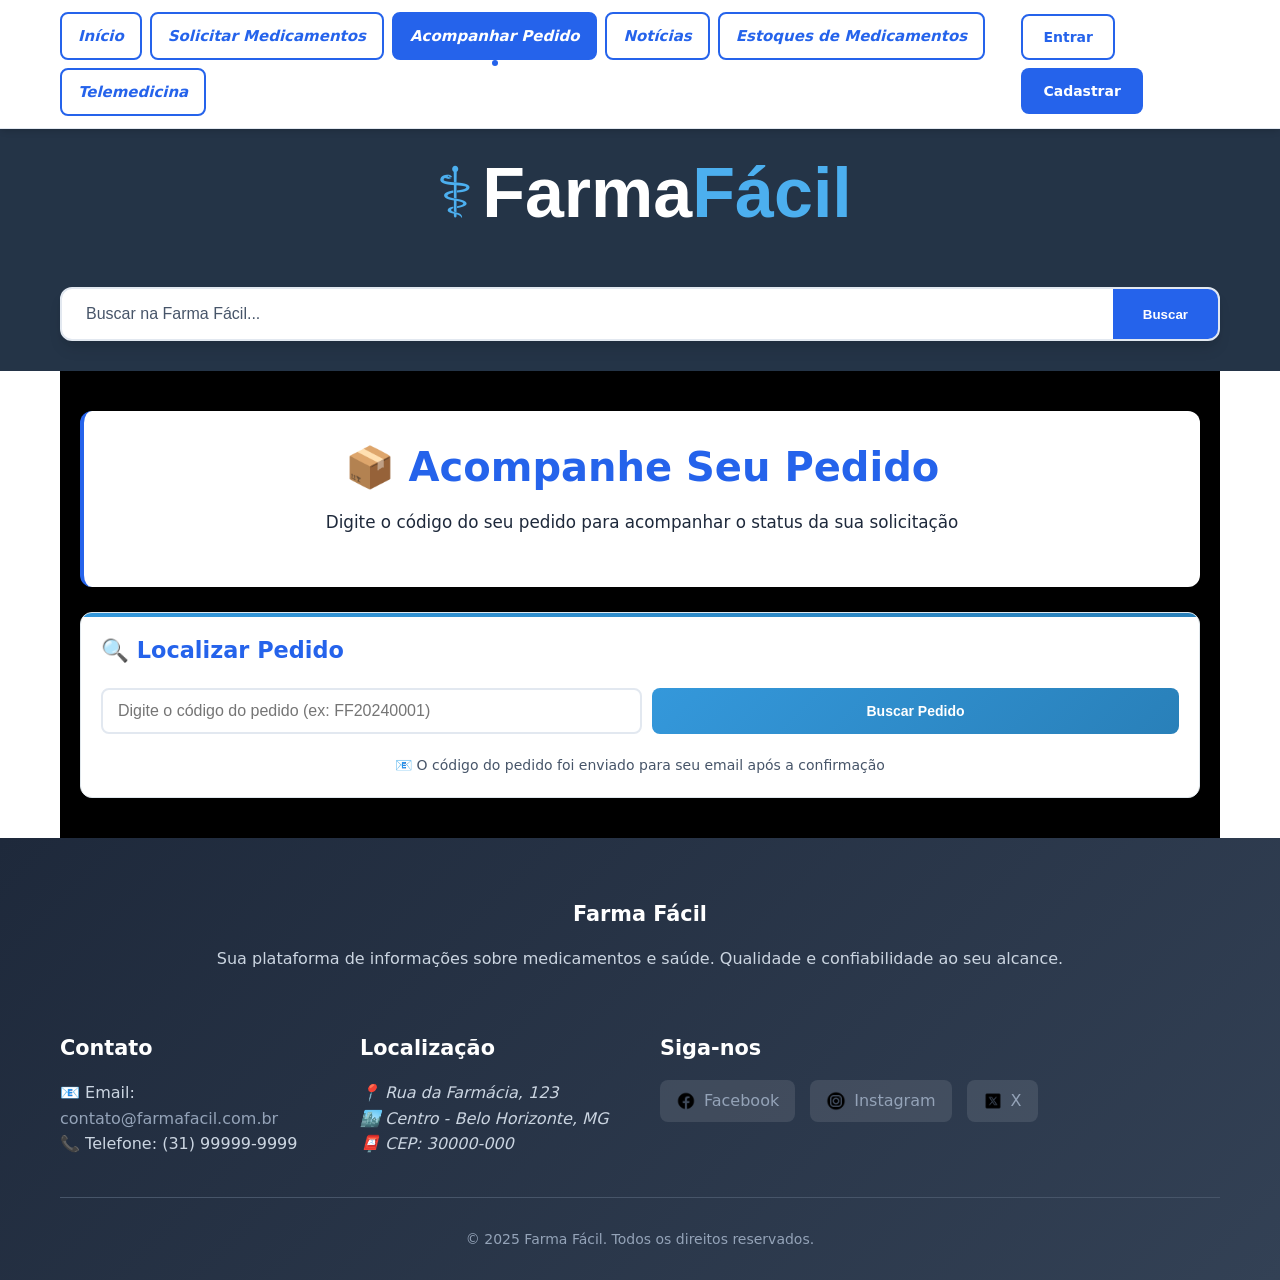
<file: acompanharpedido.html>
<!DOCTYPE html>
<html lang="pt-BR">
<head>
    <meta charset="UTF-8">
    <meta name="viewport" content="width=device-width, initial-scale=1.0">
    <title>Acompanhar Pedido - Farma Fácil</title>
    <link rel="stylesheet" href="style.css">
</head>
<body>

     <!-- MENU TOPO -->
    <div class="topbar menu-full-width">
        <div class="container">
            <nav class="main-menu">
                <a href="index.html">Início</a>
                <a href="contato.html">Solicitar Medicamentos</a>
                <a href="acompanhar-pedido.html" class="active">Acompanhar Pedido</a>
                <a href="noticias.html">Notícias</a>
                <a href="estoques.html">Estoques de Medicamentos</a>
                <a href="telemedicina.html">Telemedicina</a>
            </nav>
            <div class="user-actions">
                <a href="login.html" class="login-link" id="loginMenu">Entrar</a>
                <a href="cadastro.html" class="register-link" id="cadastroMenu">Cadastrar</a>
                <a href="#" class="logout-link" id="logoutMenu" onclick="logout()" style="display: none;">Sair</a>
            </div>
        </div>
    </div>

   <!-- Logo sem imagem -->
<div class="logo">
    <span class="logo-icon">⚕</span>
    <span class="logo-text">Farma</span><span class="logo-highlight">Fácil</span>
</div>

    <!-- BARRA DE PESQUISA - Com container -->
    <div class="search-bar-modern-container">
        <div class="container">
            <form action="resultados.html" method="get">
                <input type="text" name="q" placeholder="Buscar na Farma Fácil...">
                <button type="submit">Buscar</button>
            </form>
        </div>
    </div>

    <!-- CONTEÚDO PRINCIPAL - ACOMPANHAMENTO DE PEDIDO -->
    <div class="container">
        <main>
            <!-- Cabeçalho da Página -->
            <div class="news-article" style="text-align: center;">
                <h1 class="news-title" style="font-size: 2.5em; margin-bottom: 15px;">📦 Acompanhe Seu Pedido</h1>
                <p class="news-excerpt">Digite o código do seu pedido para acompanhar o status da sua solicitação</p>
            </div>

            <!-- Busca do Pedido -->
            <div class="medicamento-card">
                <h3 class="video-title">🔍 Localizar Pedido</h3>
                <div class="search-pedido-form">
                    <input type="text" id="codigoPedido" placeholder="Digite o código do pedido (ex: FF20240001)" class="search-input">
                    <button onclick="buscarPedido()" class="btn-precos">Buscar Pedido</button>
                </div>
                <p class="info-text">📧 O código do pedido foi enviado para seu email após a confirmação</p>
            </div>

            <!-- Resultado do Pedido (ESCONDIDO INICIALMENTE) -->
            <div id="resultadoPedido" class="pedido-resultado" style="display: none;">
                <!-- Header do Pedido -->
                <div class="medicamento-card pedido-header">
                    <div class="pedido-info">
                        <h3 class="video-title">Pedido #<span id="numeroPedido">FF20240001</span></h3>
                        <div class="status-badge" id="statusPedido">Em Processamento</div>
                    </div>
                    <div class="cliente-info">
                        <p><strong>Cliente:</strong> <span id="nomeCliente">João Silva</span></p>
                        <p><strong>Data do Pedido:</strong> <span id="dataPedido">15/01/2024</span></p>
                    </div>
                </div>

                <!-- Timeline do Pedido -->
                <div class="medicamento-card">
                    <h4 class="video-title">📋 Acompanhamento do Pedido</h4>
                    <div class="timeline">
                        <div class="timeline-item completed">
                            <div class="timeline-marker"></div>
                            <div class="timeline-content">
                                <h5>Pedido Recebido</h5>
                                <p>Seu pedido foi recebido com sucesso</p>
                                <span class="timeline-date">15/01/2024 - 14:30</span>
                            </div>
                        </div>
                        <div class="timeline-item completed">
                            <div class="timeline-marker"></div>
                            <div class="timeline-content">
                                <h5>Pagamento Confirmado</h5>
                                <p>Pagamento aprovado</p>
                                <span class="timeline-date">15/01/2024 - 14:45</span>
                            </div>
                        </div>
                        <div class="timeline-item active">
                            <div class="timeline-marker"></div>
                            <div class="timeline-content">
                                <h5>Em Separação</h5>
                                <p>Seus medicamentos estão sendo preparados</p>
                                <span class="timeline-date">15/01/2024 - 15:20</span>
                            </div>
                        </div>
                        <div class="timeline-item">
                            <div class="timeline-marker"></div>
                            <div class="timeline-content">
                                <h5>Pronto para Retirada</h5>
                                <p>Aguardando retirada na farmácia</p>
                                <span class="timeline-date">-</span>
                            </div>
                        </div>
                        <div class="timeline-item">
                            <div class="timeline-marker"></div>
                            <div class="timeline-content">
                                <h5>Entregue/Retirado</h5>
                                <p>Pedido finalizado</p>
                                <span class="timeline-date">-</span>
                            </div>
                        </div>
                    </div>
                </div>

                <!-- Detalhes do Pedido -->
                <div class="medicamento-card">
                    <h4 class="video-title">🛍️ Itens do Pedido</h4>
                    <div class="itens-pedido">
                        <!-- Itens serão preenchidos pelo JavaScript -->
                    </div>
                    <div class="pedido-total">
                        <!-- Total será preenchido pelo JavaScript -->
                    </div>
                </div>

                <!-- Informações da Farmácia -->
                <div class="medicamento-card">
                    <h4 class="video-title">🏪 Farmácia Parceira</h4>
                    <div class="farmacia-info">
                        <div class="farmacia-nome">
                            <strong id="farmaciaNome">Drogasil - Centro</strong>
                        </div>
                        <div class="farmacia-detalhes">
                            <p>📍 Av. Paulista, 1000 - São Paulo/SP</p>
                            <p>📞 (11) 3333-4444</p>
                            <p>🕒 Segunda a Sábado: 8h às 22h</p>
                        </div>
                    </div>
                </div>

                <!-- Ações do Pedido -->
                <div class="medicamento-card">
                    <h4 class="video-title">⚡ Ações</h4>
                    <div class="acoes-pedido">
                        <button class="btn-precos" onclick="imprimirPedido()">
                            <span>🖨️</span> Imprimir Comprovante
                        </button>
                        <button class="btn-info" onclick="contatarFarmacia()">
                            <span>📞</span> Falar com a Farmácia
                        </button>
                        <button class="btn-ver-mais" onclick="novoPedido()">
                            <span>🛒</span> Fazer Novo Pedido
                        </button>
                    </div>
                </div>
            </div>

            <!-- Pedido Não Encontrado (ESCONDIDO INICIALMENTE) -->
            <div id="pedidoNaoEncontrado" class="medicamento-card pedido-nao-encontrado" style="display: none;">
                <div class="empty-state">
                    <div class="icon">❌</div>
                    <h3>Pedido Não Encontrado</h3>
                    <p>Verifique se o código do pedido está correto ou entre em contato conosco.</p>
                    <button class="btn-precos" onclick="contatarSuporte()">Falar com o Suporte</button>
                </div>
            </div>
        </main>
    </div>

    <!-- RODAPÉ -->
    <footer class="custom-footer">
        <div class="container">
            <div class="footer-content">
                <div class="footer-col footer-col-brand">
                    <h4 class="footer-title">Farma Fácil</h4>
                    <p>Sua plataforma de informações sobre medicamentos e saúde. Qualidade e confiabilidade ao seu alcance.</p>
                </div>
                <div class="footer-col footer-col-contact">
                    <h4 class="footer-title">Contato</h4>
                    <p>📧 Email: <a href="mailto:contato@farmafacil.com.br" class="footer-link">contato@farmafacil.com.br</a></p>
                    <p>📞 Telefone: (31) 99999-9999</p>
                </div>
                <div class="footer-col footer-col-location">
                    <h4 class="footer-title">Localização</h4>
                    <address class="footer-address">
                        📍 Rua da Farmácia, 123<br>
                        🏙️ Centro - Belo Horizonte, MG<br>
                        📮 CEP: 30000-000
                    </address>
                </div>
                <div class="footer-col footer-col-social">
                    <h4 class="footer-title">Siga-nos</h4>
                    <ul class="footer-social-list">
                        <li><a href="#" class="footer-link"><img src='face.png' alt='Facebook' width="20" height="20">Facebook </a></li>
                        <li><a href="#" class="footer-link"><img src='insta.png' alt='Instagram' width="20" height="20"> Instagram</a></li>
                        <li><a href="#" class="footer-link"><img src='x.png' alt='X' width="20" height="20"> X</a></li>
                    </ul>
                </div>
            </div>
            <hr class="footer-divider">
            <div class="footer-copy">
                <p>&copy; 2025 Farma Fácil. Todos os direitos reservados.</p>
            </div>
        </div>
    </footer>

    <script src="main.js"></script>

</body>
</html>
</file>
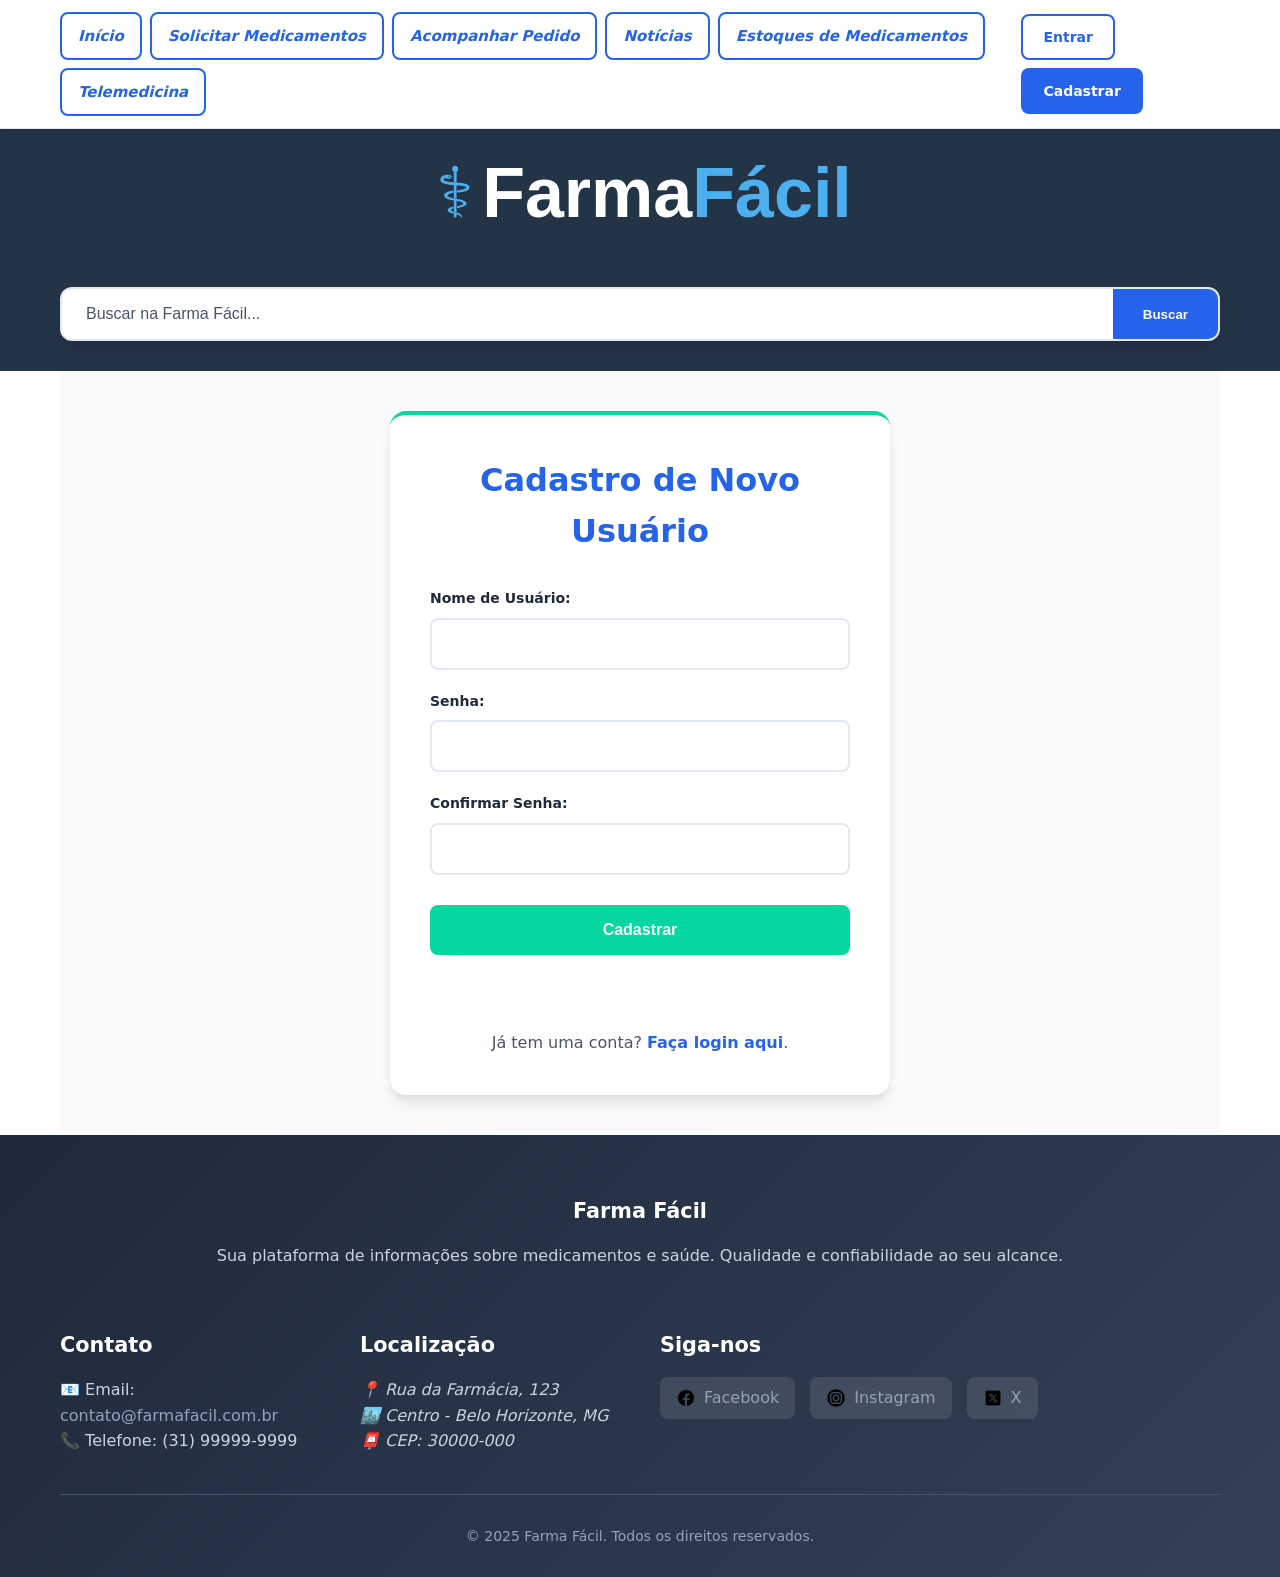
<file: cadastro.html>
<!DOCTYPE html>
<html lang="pt-BR">
<head>
    <meta charset="UTF-8">
    <meta name="viewport" content="width=device-width, initial-scale=1.0">
    <title>Cadastro - Farma Fácil</title>
    <link rel="stylesheet" href="style.css">
</head>
<body>

    <!-- MENU TOPO -->
    <div class="topbar menu-full-width">
        <div class="container">
            <nav class="main-menu">
                <a href="index.html">Início</a>
                <a href="contato.html">Solicitar Medicamentos</a>
                <a href="acompanharpedido.html">Acompanhar Pedido</a>
                <a href="noticias.html">Notícias</a>
                <a href="estoques.html">Estoques de Medicamentos</a>
                <a href="telemedicina.html">Telemedicina</a>
            </nav>
            <div class="user-actions">
                <a href="login.html" class="login-link" id="loginMenu">Entrar</a>
                <a href="cadastro.html" class="register-link" id="cadastroMenu">Cadastrar</a>
                <a href="#" class="logout-link" id="logoutMenu" onclick="logout()" style="display: none;">Sair</a>
            </div>
        </div>
    </div>

       <!-- Logo sem imagem -->
<div class="logo">
    <span class="logo-icon">⚕</span> <!-- símbolo opcional -->
    <span class="logo-text">Farma</span><span class="logo-highlight">Fácil</span>
</div>
<!-- BARRA DE PESQUISA - Com container -->
    <div class="search-bar-modern-container">
        <div class="container">
            <form action="resultados.html" method="get">
                <input type="text" name="q" placeholder="Buscar na Farma Fácil...">
                <button type="submit">Buscar</button>
            </form>
        </div>
    </div>




    <!-- CONTEÚDO PRINCIPAL - Com container -->
    <div class="container">
        <main class="cadastro-main">
            <div class="cadastro-container">
                <h2>Cadastro de Novo Usuário</h2>
                <form class="cadastro-form" onsubmit="return cadastrar(event)">
                    <div class="form-group">
                        <label for="cadUser">Nome de Usuário:</label>
                        <input type="text" id="cadUser" required>
                    </div>
                    
                    <div class="form-group">
                        <label for="cadPass">Senha:</label>
                        <input type="password" id="cadPass" required>
                    </div>
                    
                    <div class="form-group">
                        <label for="confirmPass">Confirmar Senha:</label>
                        <input type="password" id="confirmPass" required>
                    </div>
                    
                    <button type="submit" class="btn-cadastrar">Cadastrar</button>
                </form>
                <p id="cadastroMsg" class="mensagem"></p>
                <p class="form-link">Já tem uma conta? <a href="login.html">Faça login aqui</a>.</p>
            </div>
        </main>
    </div>

    <footer class="custom-footer">
        <div class="container">
            <div class="footer-content">
                <div class="footer-col footer-col-brand">
                    <h4 class="footer-title">Farma Fácil</h4>
                    <p>Sua plataforma de informações sobre medicamentos e saúde. Qualidade e confiabilidade ao seu alcance.</p>
                </div>
                <div class="footer-col footer-col-contact">
                    <h4 class="footer-title">Contato</h4>
                    <p>📧 Email: <a href="mailto:contato@farmafacil.com.br" class="footer-link">contato@farmafacil.com.br</a></p>
                    <p>📞 Telefone: (31) 99999-9999</p>
                </div>
                <div class="footer-col footer-col-location">
                    <h4 class="footer-title">Localização</h4>
                    <address class="footer-address">
                        📍 Rua da Farmácia, 123<br>
                        🏙️ Centro - Belo Horizonte, MG<br>
                        📮 CEP: 30000-000
                    </address>
                </div>
                <div class="footer-col footer-col-social">
                    <h4 class="footer-title">Siga-nos</h4>
                    <ul class="footer-social-list">
                        <li><a href="#" class="footer-link"><img src='face.png' alt='Facebook' width="20" height="20">Facebook </a></li>
                        <li><a href="#" class="footer-link"><img src='insta.png' alt='Instagram' width="20" height="20"> Instagram</a></li>
                        <li><a href="#" class="footer-link"><img src='x.png' alt='X' width="20" height="20"> X</a></li>
                    </ul>
                </div>
            </div>
            <hr class="footer-divider">
            <div class="footer-copy">
                <p>&copy; 2025 Farma Fácil. Todos os direitos reservados.</p>
            </div>
        </div>
    </footer>


    <script src="main.js"></script>
</body>
</html>
</file>
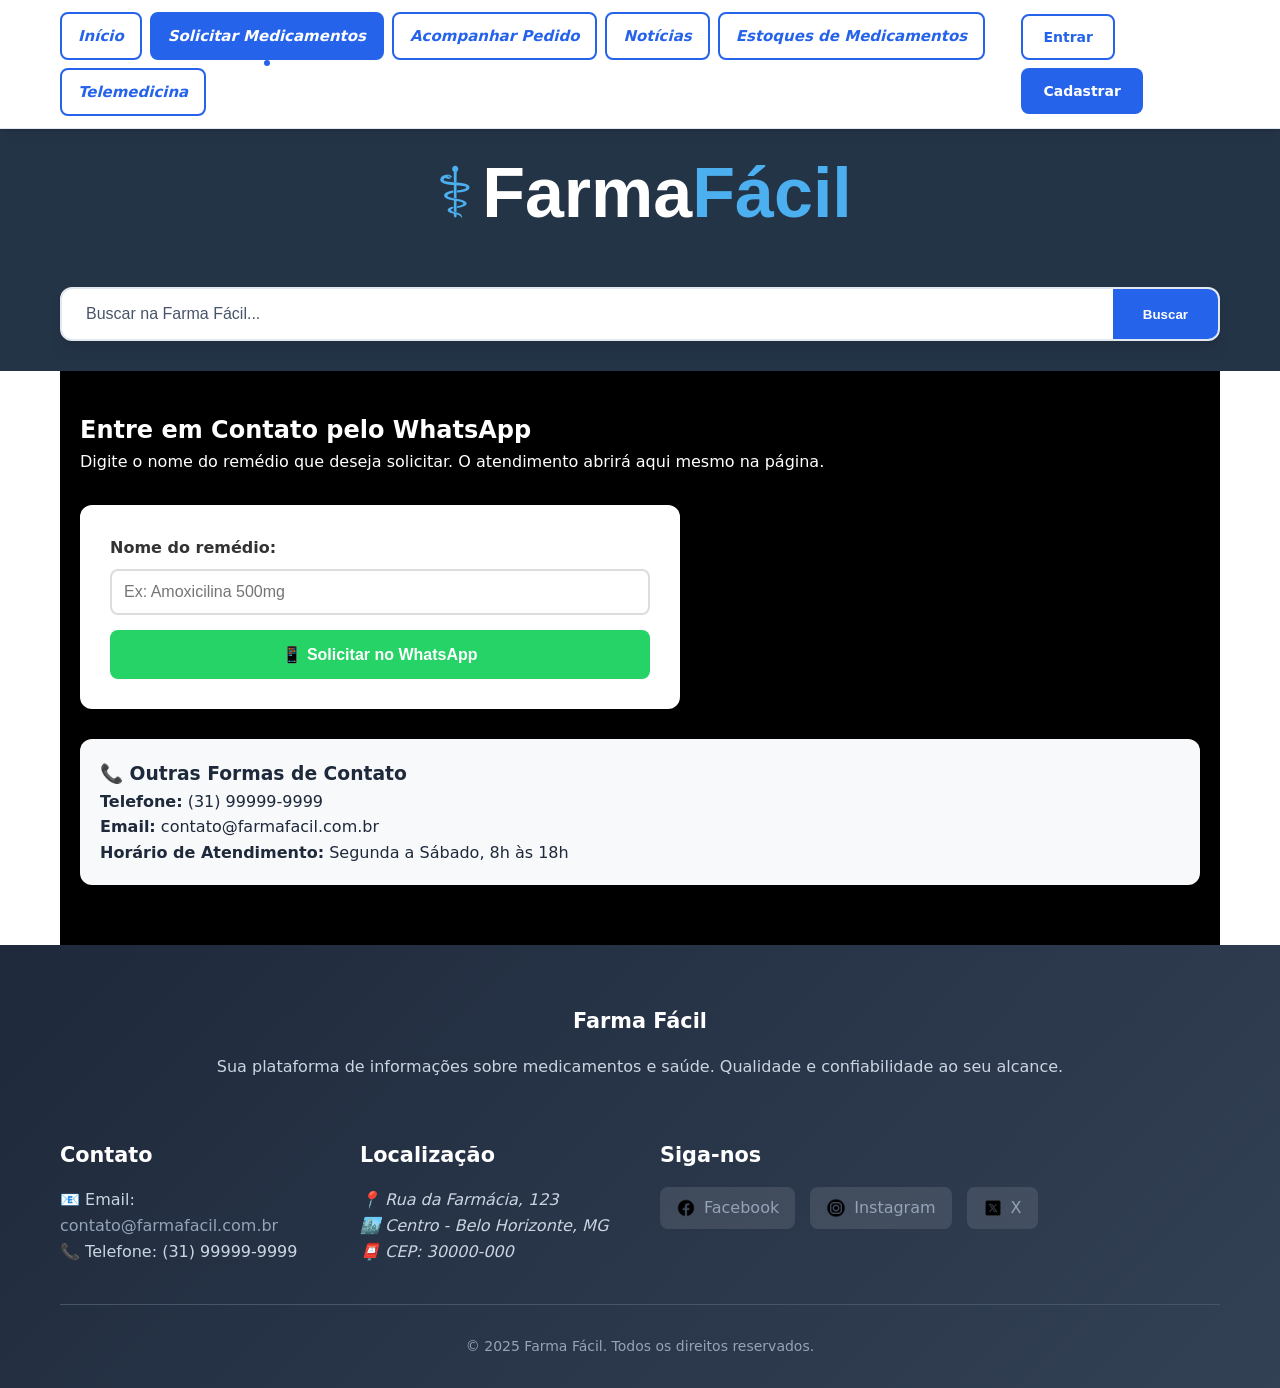
<file: contato.html>
<!DOCTYPE html>
<html lang="pt-BR">
<head>
    <meta charset="UTF-8">
    <meta name="viewport" content="width=device-width, initial-scale=1.0">
    <title>Farma Fácil - Contato</title>
    <link rel="stylesheet" href="style.css">
    <style>
        .whatsapp-frame {
            width: 100%;
            height: 500px;
            border: none;
            display: none; /* só aparece depois que o usuário clicar */
            border-radius: 12px;
            margin-top: 20px;
        }
        .contact-box {
            background: #fff;
            padding: 30px;
            border-radius: 12px;
            box-shadow: 0 4px 12px rgba(0,0,0,0.1);
            margin: 30px 0;
            max-width: 600px;
        }
        .contact-box label {
            display: block;
            margin-bottom: 8px;
            font-weight: bold;
            color: #333;
        }
        .contact-box input {
            width: 100%;
            padding: 12px;
            margin-bottom: 15px;
            border-radius: 8px;
            border: 2px solid #ddd;
            font-size: 16px;
            transition: border-color 0.3s;
        }
        .contact-box input:focus {
            outline: none;
            border-color: #25D366;
        }
        .contact-box button {
            width: 100%;
            padding: 15px;
            background: #25D366;
            color: white;
            font-weight: bold;
            cursor: pointer;
            border: none;
            border-radius: 8px;
            font-size: 16px;
            transition: background 0.3s;
        }
        .contact-box button:hover {
            background: #1ebe5d;
        }
        .contact-info {
            background: #f8f9fa;
            padding: 20px;
            border-radius: 12px;
            margin: 20px 0;
        }
    </style>
</head>
<body>

     <!-- MENU TOPO -->
    <div class="topbar menu-full-width">
        <div class="container">
            <nav class="main-menu">
                <a href="index.html">Início</a>
                <a href="contato.html">Solicitar Medicamentos</a>
                <a href="acompanharpedido.html">Acompanhar Pedido</a>
                <a href="noticias.html">Notícias</a>
                <a href="estoques.html">Estoques de Medicamentos</a>
                <a href="telemedicina.html">Telemedicina</a>
            </nav>
            <div class="user-actions">
                <a href="login.html" class="login-link" id="loginMenu">Entrar</a>
                <a href="cadastro.html" class="register-link" id="cadastroMenu">Cadastrar</a>
                <a href="#" class="logout-link" id="logoutMenu" onclick="logout()" style="display: none;">Sair</a>
            </div>
        </div>
    </div>

       <!-- Logo sem imagem -->
<div class="logo">
    <span class="logo-icon">⚕</span> <!-- símbolo opcional -->
    <span class="logo-text">Farma</span><span class="logo-highlight">Fácil</span>
</div>


    <!-- BARRA DE PESQUISA -->
    <div class="search-bar-modern-container">
        <div class="container">
            <form action="resultados.html" method="get">
                <input type="text" name="q" placeholder="Buscar na Farma Fácil...">
                <button type="submit">Buscar</button>
            </form>
        </div>
    </div>

    

    <!-- CONTEÚDO PRINCIPAL -->
    <div class="container">
        <main>
            <h2 style="color:white">Entre em Contato pelo WhatsApp</h2>
            <p style="color:white">Digite o nome do remédio que deseja solicitar. O atendimento abrirá aqui mesmo na página.</p>

            <div class="contact-box">
                <label for="remedio">Nome do remédio:</label>
                <input type="text" id="remedio" placeholder="Ex: Amoxicilina 500mg">

                <button onclick="enviarWhatsApp()">📱 Solicitar no WhatsApp</button>
            </div>

            <!-- Aqui vai aparecer o WhatsApp -->
            <iframe id="whatsappFrame" class="whatsapp-frame"></iframe>

            <div class="contact-info">
                <h3>📞 Outras Formas de Contato</h3>
                <p><strong>Telefone:</strong> (31) 99999-9999</p>
                <p><strong>Email:</strong> contato@farmafacil.com.br</p>
                <p><strong>Horário de Atendimento:</strong> Segunda a Sábado, 8h às 18h</p>
            </div>
        </main>
    </div>

    <!-- RODAPÉ -->
    <footer class="custom-footer">
        <div class="container">
            <div class="footer-content">
                <div class="footer-col footer-col-brand">
                    <h4 class="footer-title">Farma Fácil</h4>
                    <p>Sua plataforma de informações sobre medicamentos e saúde. Qualidade e confiabilidade ao seu alcance.</p>
                </div>
                <div class="footer-col footer-col-contact">
                    <h4 class="footer-title">Contato</h4>
                    <p>📧 Email: <a href="mailto:contato@farmafacil.com.br" class="footer-link">contato@farmafacil.com.br</a></p>
                    <p>📞 Telefone: (31) 99999-9999</p>
                </div>
                <div class="footer-col footer-col-location">
                    <h4 class="footer-title">Localização</h4>
                    <address class="footer-address">
                        📍 Rua da Farmácia, 123<br>
                        🏙️ Centro - Belo Horizonte, MG<br>
                        📮 CEP: 30000-000
                    </address>
                </div>
                <div class="footer-col footer-col-social">
                    <h4 class="footer-title">Siga-nos</h4>
                    <ul class="footer-social-list">
                        <li><a href="#" class="footer-link"><img src='face.png' alt='Facebook' width="20" height="20">Facebook </a></li>
                        <li><a href="#" class="footer-link"><img src='insta.png' alt='Instagram' width="20" height="20"> Instagram</a></li>
                        <li><a href="#" class="footer-link"><img src='x.png' alt='X' width="20" height="20"> X</a></li>
                    </ul>
                </div>
            </div>
            <hr class="footer-divider">
            <div class="footer-copy">
                <p>&copy; 2025 Farma Fácil. Todos os direitos reservados.</p>
            </div>
        </div>
    </footer>

    <!-- APENAS ESTE SCRIPT -->
    <script src="main.js"></script>

    <script>
        function enviarWhatsApp() {
            const numero = "5531999999999"; // Número com DDI Brasil (55) e DDD (31)
            const remedio = document.getElementById("remedio").value.trim();

            if(remedio === ""){
                alert("Por favor, digite o nome do remédio.");
                return;
            }

            const mensagem = `Olá! Gostaria de solicitar informações sobre o remédio: ${remedio}`;
            const url = `https://web.whatsapp.com/send?phone=${numero}&text=${encodeURIComponent(mensagem)}`;

            const frame = document.getElementById("whatsappFrame");
            frame.style.display = "block";
            frame.src = url;
            
            // Rolagem suave até o WhatsApp
            frame.scrollIntoView({ behavior: 'smooth' });
        }
    </script>

</body>
</html>
</file>
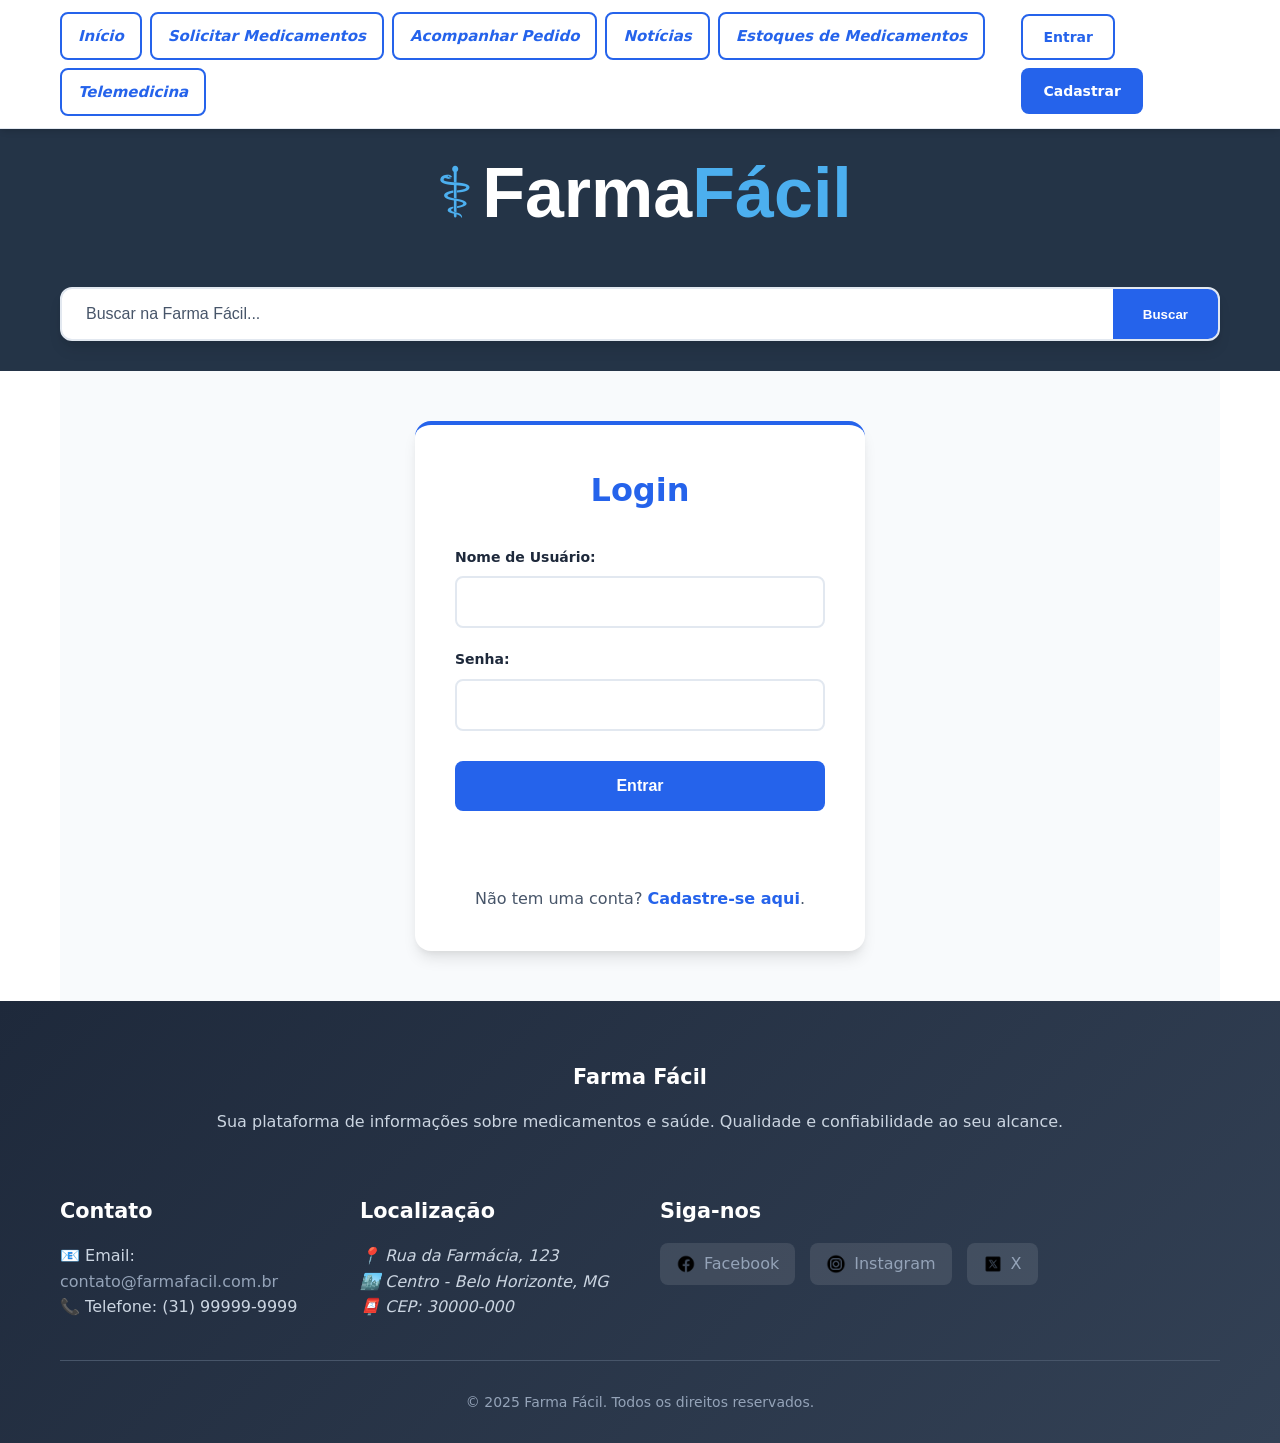
<file: login.html>
<!DOCTYPE html>
<html lang="pt-BR">
<head>
    <meta charset="UTF-8">
    <meta name="viewport" content="width=device-width, initial-scale=1.0">
    <title>Login - Farma Fácil</title>
    <link rel="stylesheet" href="style.css">
</head>
<body>

     <!-- MENU TOPO -->
    <div class="topbar menu-full-width">
        <div class="container">
            <nav class="main-menu">
                <a href="index.html">Início</a>
                <a href="contato.html">Solicitar Medicamentos</a>
                <a href="acompanharpedido.html">Acompanhar Pedido</a>
                <a href="noticias.html">Notícias</a>
                <a href="estoques.html">Estoques de Medicamentos</a>
                <a href="telemedicina.html">Telemedicina</a>
            </nav>
            <div class="user-actions">
                <a href="login.html" class="login-link" id="loginMenu">Entrar</a>
                <a href="cadastro.html" class="register-link" id="cadastroMenu">Cadastrar</a>
                <a href="#" class="logout-link" id="logoutMenu" onclick="logout()" style="display: none;">Sair</a>
            </div>
        </div>
    </div>

       <!-- Logo sem imagem -->
<div class="logo">
    <span class="logo-icon">⚕</span> <!-- símbolo opcional -->
    <span class="logo-text">Farma</span><span class="logo-highlight">Fácil</span>
</div>

<!-- BARRA DE PESQUISA - Com container -->
    <div class="search-bar-modern-container">
        <div class="container">
            <form action="resultados.html" method="get">
                <input type="text" name="q" placeholder="Buscar na Farma Fácil...">
                <button type="submit">Buscar</button>
            </form>
        </div>
    </div>


    <!-- CONTEÚDO PRINCIPAL - Com container -->
    <div class="container">
        <main class="login-main">
            <div class="login-container">
                <h2>Login</h2>
                <form class="login-form" onsubmit="return login(event)">
                    <div class="form-group">
                        <label for="loginUser">Nome de Usuário:</label>
                        <input type="text" id="loginUser" required>
                    </div>
                    
                    <div class="form-group">
                        <label for="loginPass">Senha:</label>
                        <input type="password" id="loginPass" required>
                    </div>
                    
                    <button type="submit" class="btn-login">Entrar</button>
                </form>
                <div id="loginMsg" class="mensagem"></div>
                <p class="form-link">Não tem uma conta? <a href="cadastro.html">Cadastre-se aqui</a>.</p>
            </div>
        </main>
    </div>

    <footer class="custom-footer">
        <div class="container">
            <div class="footer-content">
                <div class="footer-col footer-col-brand">
                    <h4 class="footer-title">Farma Fácil</h4>
                    <p>Sua plataforma de informações sobre medicamentos e saúde. Qualidade e confiabilidade ao seu alcance.</p>
                </div>
                <div class="footer-col footer-col-contact">
                    <h4 class="footer-title">Contato</h4>
                    <p>📧 Email: <a href="mailto:contato@farmafacil.com.br" class="footer-link">contato@farmafacil.com.br</a></p>
                    <p>📞 Telefone: (31) 99999-9999</p>
                </div>
                <div class="footer-col footer-col-location">
                    <h4 class="footer-title">Localização</h4>
                    <address class="footer-address">
                        📍 Rua da Farmácia, 123<br>
                        🏙️ Centro - Belo Horizonte, MG<br>
                        📮 CEP: 30000-000
                    </address>
                </div>
                <div class="footer-col footer-col-social">
                    <h4 class="footer-title">Siga-nos</h4>
                    <ul class="footer-social-list">
                        <li><a href="#" class="footer-link"><img src='face.png' alt='Facebook' width="20" height="20">Facebook </a></li>
                        <li><a href="#" class="footer-link"><img src='insta.png' alt='Instagram' width="20" height="20"> Instagram</a></li>
                        <li><a href="#" class="footer-link"><img src='x.png' alt='X' width="20" height="20"> X</a></li>
                    </ul>
                </div>
            </div>
            <hr class="footer-divider">
            <div class="footer-copy">
                <p>&copy; 2025 Farma Fácil. Todos os direitos reservados.</p>
            </div>
        </div>
    </footer>
    <script src="main.js"></script>
    <script>
        document.addEventListener('DOMContentLoaded', updateMenu);
    </script>
</body>
</html>
</html>
</file>
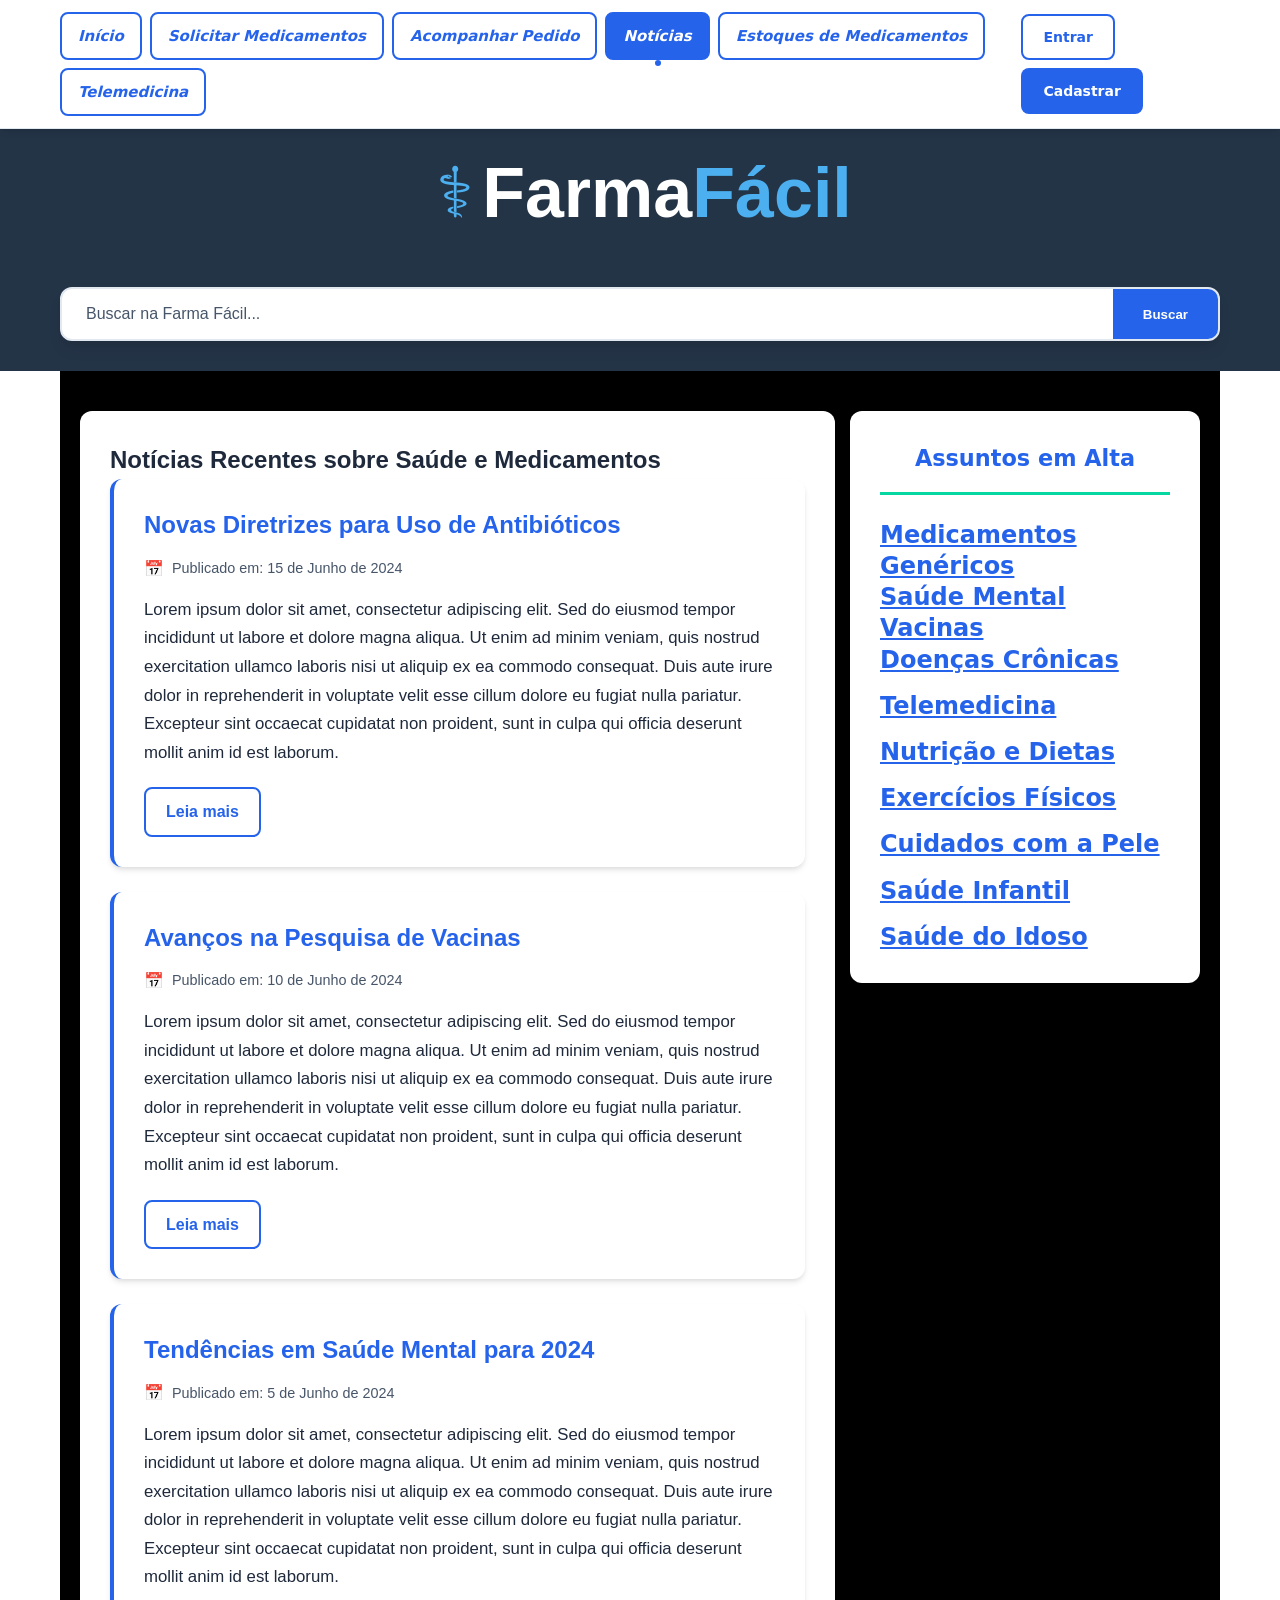
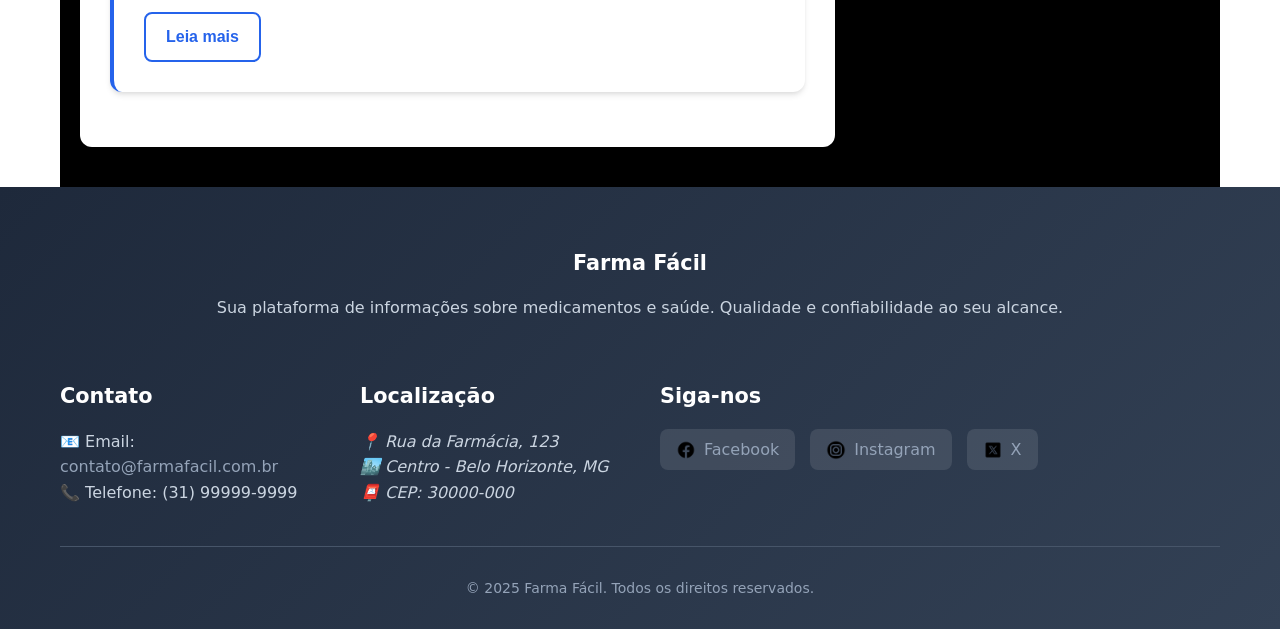
<file: noticias.html>
<!DOCTYPE html>
<html lang="pt-BR">
  <head>
    <meta charset="UTF-8" />
    <meta name="viewport" content="width=device-width, initial-scale=1.0" />
    <title>Farma Fácil</title>
    <link rel="stylesheet" href="style.css" />
  </head>
  <body>
      <!-- MENU TOPO -->
    <div class="topbar menu-full-width">
        <div class="container">
            <nav class="main-menu">
                <a href="index.html">Início</a>
                <a href="contato.html">Solicitar Medicamentos</a>
                <a href="acompanharpedido.html">Acompanhar Pedido</a>
                <a href="noticias.html">Notícias</a>
                <a href="estoques.html">Estoques de Medicamentos</a>
                <a href="telemedicina.html">Telemedicina</a>
            </nav>
            <div class="user-actions">
                <a href="login.html" class="login-link" id="loginMenu">Entrar</a>
                <a href="cadastro.html" class="register-link" id="cadastroMenu">Cadastrar</a>
                <a href="#" class="logout-link" id="logoutMenu" onclick="logout()" style="display: none;">Sair</a>
            </div>
        </div>
    </div>

    <!-- Logo sem imagem -->
    <div class="logo">
      <span class="logo-icon">⚕</span>
      <!-- símbolo opcional -->
      <span class="logo-text">Farma</span
      ><span class="logo-highlight">Fácil</span>
    </div>

    <!-- BARRA DE PESQUISA - Com container -->
    <div class="search-bar-modern-container">
      <div class="container">
        <form action="resultados.html" method="get">
          <input type="text" name="q" placeholder="Buscar na Farma Fácil..." />
          <button type="submit">Buscar</button>
        </form>
      </div>
    </div>

    <!-- CONTEÚDO PRINCIPAL - Com container -->
    <div class="container">
      <main>
        <div class="main-content-flex">
          <div class="main-content-lista">
            <h2>Notícias Recentes sobre Saúde e Medicamentos</h2>
            <article class="news-article">
              <h3 class="news-title">
                Novas Diretrizes para Uso de Antibióticos
              </h3>

              <p class="news-date">Publicado em: 15 de Junho de 2024</p>
              <p class="news-excerpt">
                Lorem ipsum dolor sit amet, consectetur adipiscing elit. Sed do
                eiusmod tempor incididunt ut labore et dolore magna aliqua. Ut
                enim ad minim veniam, quis nostrud exercitation ullamco laboris
                nisi ut aliquip ex ea commodo consequat. Duis aute irure dolor
                in reprehenderit in voluptate velit esse cillum dolore eu fugiat
                nulla pariatur. Excepteur sint occaecat cupidatat non proident,
                sunt in culpa qui officia deserunt mollit anim id est laborum.
              </p>
              <a href="#" class="read-more-link">Leia mais</a>
            </article>
            <article class="news-article">
              <h3 class="news-title">Avanços na Pesquisa de Vacinas</h3>
              <p class="news-date">Publicado em: 10 de Junho de 2024</p>
              <p class="news-excerpt">
                Lorem ipsum dolor sit amet, consectetur adipiscing elit. Sed do
                eiusmod tempor incididunt ut labore et dolore magna aliqua. Ut
                enim ad minim veniam, quis nostrud exercitation ullamco laboris
                nisi ut aliquip ex ea commodo consequat. Duis aute irure dolor
                in reprehenderit in voluptate velit esse cillum dolore eu fugiat
                nulla pariatur. Excepteur sint occaecat cupidatat non proident,
                sunt in culpa qui officia deserunt mollit anim id est laborum.
              </p>
              <a href="#" class="read-more-link">Leia mais</a>
            </article>
            <article class="news-article">
              <h3 class="news-title">Tendências em Saúde Mental para 2024</h3>
              <p class="news-date">Publicado em: 5 de Junho de 2024</p>
              <p class="news-excerpt">
                Lorem ipsum dolor sit amet, consectetur adipiscing elit. Sed do
                eiusmod tempor incididunt ut labore et dolore magna aliqua. Ut
                enim ad minim veniam, quis nostrud exercitation ullamco laboris
                nisi ut aliquip ex ea commodo consequat. Duis aute irure dolor
                in reprehenderit in voluptate velit esse cillum dolore eu fugiat
                nulla pariatur. Excepteur sint occaecat cupidatat non proident,
                sunt in culpa qui officia deserunt mollit anim id est laborum.
              </p>
              <a href="#" class="read-more-link">Leia mais</a>
            </article>
          </div>

          <aside class="parceiros custom-aside">
            <h3>Assuntos em Alta</h3>
            <div class="farmacia-card">
              <a href="#" class="news-title">Medicamentos Genéricos</a>
            </div>
            <div class="farmacia-card">
              <a href="#" class="news-title">Saúde Mental</a>
            </div>
            <div class="farmacia-card">
              <a href="#" class="news-title">Vacinas</a>
            </div>
            <div class="farmacia-card">
              <a href="#" class="news-title">Doenças Crônicas</a>
            </div>
            <div class="farmacia-info"><a href="#" class="news-title">Telemedicina</a></div>
            <div class="farmacia-info">
              <a href="#" class="news-title">Nutrição e Dietas</a>
            </div>
            <div class="farmacia-info">
              <a href="#" class="news-title">Exercícios Físicos</a>
            </div>
            <div class="farmacia-info">
              <a href="#" class="news-title">Cuidados com a Pele</a>
            </div>
            <div class="farmacia-info"><a href="#" class="news-title">Saúde Infantil</a></div>
            <div class="farmacia-info"><a href="#" class="news-title">Saúde do Idoso</a></div>
          </aside>
        </div>
      </main>
    </div>

    <footer class="custom-footer">
      <div class="container">
        <div class="footer-content">
          <div class="footer-col footer-col-brand">
            <h4 class="footer-title">Farma Fácil</h4>
            <p>
              Sua plataforma de informações sobre medicamentos e saúde.
              Qualidade e confiabilidade ao seu alcance.
            </p>
          </div>
          <div class="footer-col footer-col-contact">
            <h4 class="footer-title">Contato</h4>
            <p>
              📧 Email:
              <a href="mailto:contato@farmafacil.com.br" class="footer-link"
                >contato@farmafacil.com.br</a
              >
            </p>
            <p>📞 Telefone: (31) 99999-9999</p>
          </div>
          <div class="footer-col footer-col-location">
            <h4 class="footer-title">Localização</h4>
            <address class="footer-address">
              📍 Rua da Farmácia, 123<br />
              🏙️ Centro - Belo Horizonte, MG<br />
              📮 CEP: 30000-000
            </address>
          </div>
          <div class="footer-col footer-col-social">
            <h4 class="footer-title">Siga-nos</h4>
            <ul class="footer-social-list">
              <li>
                <a href="#" class="footer-link"
                  ><img
                    src="face.png"
                    alt="Facebook"
                    width="20"
                    height="20"
                  />Facebook
                </a>
              </li>
              <li>
                <a href="#" class="footer-link"
                  ><img
                    src="insta.png"
                    alt="Instagram"
                    width="20"
                    height="20"
                  />
                  Instagram</a
                >
              </li>
              <li>
                <a href="#" class="footer-link"
                  ><img src="x.png" alt="X" width="20" height="20" /> X</a
                >
              </li>
            </ul>
          </div>
        </div>
        <hr class="footer-divider" />
        <div class="footer-copy">
          <p>&copy; 2025 Farma Fácil. Todos os direitos reservados.</p>
        </div>
      </div>
    </footer>

    <script src="main.js"></script>
  </body>
</html>
</file>
<file: style.css>
* {
    box-sizing: border-box;
    margin: 0;
    padding: 0;
   
}

:root {
    --primary-color: #2563eb;
    --primary-dark: #1d4ed8;
    --secondary-color: #64748b;
    --accent-color: #06d6a0;
    --background-color: #f8fafc;
    --surface-color: #ffffff;
    --text-primary: #1e293b;
    --text-secondary: #475569;
    --border-color: #e2e8f0;
    --shadow: 0 4px 6px -1px rgba(0, 0, 0, 0.1), 0 2px 4px -1px rgba(0, 0, 0, 0.06);
    --shadow-lg: 0 10px 15px -3px rgba(0, 0, 0, 0.1), 0 4px 6px -2px rgba(0, 0, 0, 0.05);
}

body {
    font-family: 'Segoe UI', system-ui, -apple-system, sans-serif;
    margin: 0;
    padding: 0;
    background-color: linear-gradient(135deg, #667eea 0%, #764ba2 100%);;
    color: var(--text-primary);
    line-height: 1.6;
    width: 100%;
    overflow-x: hidden;
}

/* CONTAINER PRINCIPAL */
.container {
    width: 100%;
    max-width: 1200px;
    margin: 0 auto;
    padding: 0 20px;
}

/* HEADER MODERNO */
.topbar.header-container {
    padding: 0;
    background: linear-gradient(135deg, var(--primary-color) 0%, var(--primary-dark) 100%);
    text-align: center;
    width: 100%;
    box-shadow: var(--shadow);
}

.logo {
    display: flex;
    align-items: center;
    justify-content: center;
    
    border-radius: 0px;
    background: #243447;
    font-family: 'Arial', sans-serif;
}

.logo-content {
    display: flex;
    align-items: center;
    gap: 12px;
}

.logo-icon {
    font-size: 70px;
    color: #4cafef;
    margin: 8px;
}

.logo-text {
    font-size: 70px;
    font-weight: bold;
    color: white;
}

.logo-highlight {
    font-size: 70px;
    font-weight: bold;
    color: #4cafef; /* cor de destaque */
}

/* MENU MODERNO - SEMPRE VISÍVEL */
.menu-full-width {
    width: 100%;
    background: var(--surface-color);
    border-bottom: 1px solid var(--border-color);
    box-shadow: var(--shadow);
    position: sticky;
    top: 0;
    z-index: 100;
    
}

.menu-full-width .container {
    display: flex;
    justify-content: space-between;
    align-items: center;
    padding: 12px 20px;
    
}

.main-menu {
    display: flex;
    gap: 8px;
    flex-wrap: wrap;
    
}

.main-menu a {
    text-decoration: none;
    color: var(--text-secondary);
    padding: 10px 16px;
    font-weight: 600;
    border-radius: 8px;
    transition: all 0.3s ease;
    font-size: 15px;
    border: 2px solid var(--primary-color);
    font-style: italic;
    color: var(--primary-color);


    
}

.main-menu a:hover {
    background: var(--primary-color);
    color: white;
    transform: translateY(-1px);
}

.main-menu a.active {
    background: var(--primary-color);
    color: white;
    position: relative;
}

.main-menu a.active::after {
    content: "";
    position: absolute;
    bottom: -8px;
    left: 50%;
    transform: translateX(-50%);
    width: 6px;
    height: 6px;
    background: var(--primary-color);
    border-radius: 50%;
   
}

.user-actions {
    display: flex;
    gap: 8px;
    flex-wrap: wrap;
}

.user-actions a {
    text-decoration: none;
    padding: 10px 20px;
    border-radius: 8px;
    font-weight: 600;
    font-size: 14px;
    transition: all 0.3s ease;
    border: 2px solid transparent;
}

.login-link {
    color: var(--primary-color);
    border: 2px solid var(--primary-color) !important;
}

.login-link:hover {
    background: var(--primary-color);
    color: white;
}

.register-link {
    background: var(--primary-color);
    color: white;
}

.register-link:hover {
    background: var(--primary-dark);
    transform: translateY(-1px);
}

/* BARRA DE PESQUISA MODERNA */
.search-bar-modern-container {
    background: #243447;
    padding: 30px 20px;
    display: flex;
    justify-content: center;
    width: 100%;
}

.search-bar-modern-container form {
    display: flex;
    width: 100%;
    max-width: 1200px;
    border-radius: 12px;
    background: var(--surface-color);
    border: 2px solid var(--border-color);
    overflow: hidden;
    box-shadow: var(--shadow-lg);
    transition: all 0.3s ease;
}

.search-bar-modern-container form:focus-within {
    border-color: var(--primary-color);
    transform: translateY(-2px);
}

.search-bar-modern-container input {
    border: none;
    flex-grow: 1;
    padding: 16px 24px;
    font-size: 16px;
    outline: none;
    min-width: 0;
    background: transparent;
    color: var(--text-primary);
}

.search-bar-modern-container input::placeholder {
    color: var(--text-secondary);
}

.search-bar-modern-container button {
    background: var(--primary-color);
    color: white;
    border: none;
    padding: 16px 30px;
    cursor: pointer;
    font-weight: 600;
    transition: all 0.3s ease;
}

.search-bar-modern-container button:hover {
    background: var(--primary-dark);
}

/* CONTEÚDO PRINCIPAL MODERNO */
main {
    width: 100%;
    padding: 40px 20px;
    background: black
}

.main-content-flex {
    display: flex;
    gap: 40px;
    align-items: flex-start;
    flex-wrap: wrap;
    width: 100%;
}

.main-content-lista {
    flex: 1;
    min-width: 300px;
    background: var(--surface-color);
    border-radius: 12px;
    padding: 30px;
    box-shadow: var(--shadow);
    font-family: Arial, Helvetica, sans-serif;
}

/* ARTIGOS DE NOTÍCIAS MODERNOS */
.news-article {
    background: var(--surface-color);
    border-radius: 12px;
    padding: 30px;
    margin-bottom: 25px;
    box-shadow: var(--shadow);
    border-left: 4px solid var(--primary-color);
    transition: all 0.3s ease;
}

.news-article:hover {
    transform: translateY(-2px);
    box-shadow: var(--shadow-lg);
}

.news-title {
    color: var(--primary-color);
    margin: 0 0 15px 0;
    font-size: 1.5em;
    font-weight: 700;
    line-height: 1.3;
}

.news-date {
    color: var(--text-secondary);
    font-size: 0.9em;
    margin: 0 0 15px 0;
    display: flex;
    align-items: center;
    gap: 8px;
}

.news-date::before {
    content: "📅";
    font-size: 1.1em;
}

.news-excerpt {
    line-height: 1.7;
    color: var(--text-primary);
    margin-bottom: 20px;
    font-size: 1.05em;
}

.read-more-link {
    color: var(--primary-color);
    text-decoration: none;
    font-weight: 600;
    display: inline-flex;
    align-items: center;
    gap: 8px;
    padding: 10px 20px;
    border: 2px solid var(--primary-color);
    border-radius: 8px;
    transition: all 0.3s ease;
}

.read-more-link:hover {
    background: var(--primary-color);
    color: white;
    transform: translateX(5px);
}

/* SIDEBAR MODERNO */
.custom-aside {
    width: 100%;
    max-width: 350px;
    background: var(--surface-color);
    border-radius: 12px;
    padding: 30px;
    box-shadow: var(--shadow);
    flex-shrink: 0;
}

.custom-aside h3 {
    color: var(--primary-color);
    margin: 0 0 25px 0;
    font-size: 1.4em;
    font-weight: 700;
    text-align: center;
    padding-bottom: 15px;
    border-bottom: 3px solid var(--accent-color);
}

.aside-list {
    list-style: none;
    padding: 0;
    margin: 0;
}

.aside-item {
    border-bottom: 1px solid var(--border-color);
    padding: 15px 0;
    transition: all 0.3s ease;
}

.aside-item:last-child {
    border-bottom: none;
}

.aside-item:hover {
    background: var(--background-color);
    border-radius: 8px;
    padding-left: 10px;
}

.aside-item a {
    color: var(--text-primary);
    text-decoration: none;
    display: block;
    font-weight: 500;
    transition: all 0.3s ease;
    display: flex;
    align-items: center;
    gap: 10px;
}

.aside-item a::before {
    content: "🔹";
    font-size: 0.8em;
}

.aside-item a:hover {
    color: var(--primary-color);
    transform: translateX(5px);
}

/* VÍDEOS RESPONSIVOS */
.video-article {
    margin-top: 40px;
    width: 100%;
    background: var(--surface-color);
    border-radius: 12px;
    padding: 30px;
    box-shadow: var(--shadow);
}

.video-title {
    color: var(--primary-color);
    margin-bottom: 20px;
    font-size: 1.4em;
    font-weight: 700;
}

.video-frame-container {
    width: 100%;
    position: relative;
    padding-bottom: 56.25%;
    height: 0;
    margin-bottom: 20px;
    border-radius: 8px;
    overflow: hidden;
}

.video-frame-container iframe {
    position: absolute;
    top: 0;
    left: 0;
    width: 100% !important;
    height: 100% !important;
    border: none;
    border-radius: 8px;
}

/* RODAPÉ MODERNO */
.custom-footer {
    background: linear-gradient(135deg, #1e293b 0%, #334155 100%);
    color: #cbd5e1;
    padding: 60px 20px 30px;
    width: 100%;
}

.footer-content {
    display: grid;
    grid-template-columns: repeat(auto-fit, minmax(250px, 1fr));
    gap: 40px;
    max-width: 1200px;
    margin: 0 auto;
    width: 100%;
}

.footer-col {
    text-align: left;
}

.footer-col-brand {
    grid-column: 1 / -1;
    text-align: center;
    margin-bottom: 20px;
}

.footer-title {
    color: #ffffff;
    margin: 0 0 15px 0;
    font-size: 1.3em;
    font-weight: 700;
}

.footer-link {
    color: #94a3b8;
    text-decoration: none;
    transition: all 0.3s ease;
}

.footer-link:hover {
    color: #ffffff;
    text-decoration: underline;
}

.footer-social-list {
    list-style: none;
    padding: 0;
    margin: 0;
    display: flex;
    gap: 15px;
}

.footer-social-list li {
    margin: 0;
}

.footer-social-list a {
    display: flex;
    align-items: center;
    gap: 8px;
    padding: 8px 16px;
    background: rgba(255, 255, 255, 0.1);
    border-radius: 8px;
    transition: all 0.3s ease;
}

.footer-social-list a:hover {
    background: rgba(255, 255, 255, 0.2);
    transform: translateY(-2px);
}

.footer-divider {
    border: none;
    border-top: 1px solid #475569;
    margin: 40px auto 30px;
    max-width: 1200px;
    width: 100%;
}

.footer-copy {
    margin-top: 30px;
    text-align: center;
    color: #94a3b8;
    font-size: 14px;
}

/* ANIMAÇÕES SUAVES */
@media (prefers-reduced-motion: no-preference) {
    .news-article,
    .custom-aside,
    .video-article {
        animation: fadeInUp 0.6s ease-out;
    }
    
    @keyframes fadeInUp {
        from {
            opacity: 0;
            transform: translateY(30px);
        }
        to {
            opacity: 1;
            transform: translateY(0);
        }
    }
}

/* SCROLLBAR PERSONALIZADA */
::-webkit-scrollbar {
    width: 8px;
}

::-webkit-scrollbar-track {
    background: var(--background-color);
}

::-webkit-scrollbar-thumb {
    background: var(--primary-color);
    border-radius: 4px;
}

::-webkit-scrollbar-thumb:hover {
    background: var(--primary-dark);
}

 Estilos para página de estoque do consumidor */

/* CONTAINER PRINCIPAL */
.estoque-main {
    width: 100%;
    padding: 40px 20px;
    background: var(--background-color);
}

.estoque-container {
    width: 100%;
    max-width: 1200px;
    margin: 0 auto;
}

/* CABEÇALHO */
.estoque-header {
    background: var(--surface-color);
    border-radius: 12px;
    padding: 30px;
    margin-bottom: 30px;
    box-shadow: var(--shadow);
    border-left: 4px solid var(--primary-color);
    text-align: center;
}

.estoque-title {
    color: var(--primary-color);
    font-size: 2.2em;
    font-weight: 700;
    margin-bottom: 15px;
}

.estoque-subtitle {
    color: var(--text-secondary);
    font-size: 1.1em;
    margin-bottom: 10px;
}

.estoque-descricao {
    color: var(--text-secondary);
    font-size: 0.95em;
    max-width: 600px;
    margin: 0 auto;
}



/* FILTROS RÁPIDOS */
.filtros-rapidos {
    display: flex;
    justify-content: center;
    gap: 15px;
    flex-wrap: wrap;
    margin-bottom: 30px;
}

.btn-filtro-rapido {
    background: var(--surface-color);
    border: 2px solid var(--border-color);
    color: var(--text-primary);
    padding: 10px 20px;
    border-radius: 25px;
    text-decoration: none;
    font-weight: 600;
    transition: all 0.3s ease;
    display: flex;
    align-items: center;
    gap: 8px;
}

.btn-filtro-rapido:hover {
    border-color: var(--primary-color);
    color: var(--primary-color);
    transform: translateY(-2px);
}

.btn-filtro-rapido.ativo {
    background: var(--primary-color);
    border-color: var(--primary-color);
    color: white;
}

/* CARDS DE PARCEIROS */
.parceiros-grid {
    display: grid;
    grid-template-columns: repeat(auto-fit, minmax(300px, 1fr));
    gap: 25px;
    margin-bottom: 40px;
}

.card-parceiro {
    background: var(--surface-color);
    border-radius: 12px;
    padding: 25px;
    box-shadow: var(--shadow);
    transition: all 0.3s ease;
    border: 2px solid transparent;
    text-align: center;
}

.card-parceiro:hover {
    transform: translateY(-5px);
    box-shadow: var(--shadow-lg);
    border-color: var(--primary-color);
}

.parceiro-logo {
    font-size: 3em;
    margin-bottom: 15px;
    height: 80px;
    display: flex;
    align-items: center;
    justify-content: center;
}

.parceiro-nome {
    color: var(--primary-color);
    font-size: 1.4em;
    font-weight: 700;
    margin-bottom: 10px;
}

.parceiro-descricao {
    color: var(--text-secondary);
    margin-bottom: 20px;
    line-height: 1.5;
}

.parceiro-info {
    background: var(--background-color);
    padding: 15px;
    border-radius: 8px;
    margin-bottom: 20px;
    text-align: left;
}

.info-item {
    display: flex;
    justify-content: space-between;
    margin-bottom: 8px;
    font-size: 14px;
}

.info-item:last-child {
    margin-bottom: 0;
}

.info-label {
    color: var(--text-secondary);
    font-weight: 600;
}

.info-valor {
    color: var(--text-primary);
    font-weight: 500;
}

.btn-ver-estoque {
    background: var(--primary-color);
    color: white;
    text-decoration: none;
    padding: 12px 24px;
    border-radius: 8px;
    font-weight: 600;
    display: inline-block;
    transition: all 0.3s ease;
    width: 100%;
    text-align: center;
}

.btn-ver-estoque:hover {
    background: var(--primary-dark);
    transform: translateY(-2px);
}

/* MEDICAMENTOS POPULARES */
.medicamentos-populares {
    background: var(--surface-color);
    border-radius: 12px;
    padding: 30px;
    margin-bottom: 30px;
    box-shadow: var(--shadow);
}

.section-title {
    color: var(--primary-color);
    font-size: 1.6em;
    font-weight: 700;
    margin-bottom: 25px;
    text-align: center;
    display: flex;
    align-items: center;
    justify-content: center;
    gap: 10px;
}

.section-title::before {
    content: "💊";
}

.medicamentos-grid {
    display: grid;
    grid-template-columns: repeat(auto-fit, minmax(250px, 1fr));
    gap: 15px;
}

.medicamento-item {
    background: var(--background-color);
    padding: 15px;
    border-radius: 8px;
    transition: all 0.3s ease;
    cursor: pointer;
    border-left: 4px solid var(--accent-color);
}

.medicamento-item:hover {
    background: #e0f2fe;
    transform: translateX(5px);
}

.medicamento-nome {
    font-weight: 600;
    color: var(--text-primary);
    margin-bottom: 5px;
}

.medicamento-descricao {
    font-size: 13px;
    color: var(--text-secondary);
}



/* INFORMAÇÕES IMPORTANTES */
.info-importante {
    background: linear-gradient(135deg, #667eea 0%, #764ba2 100%);
    color: white;
    border-radius: 12px;
    padding: 30px;
    margin-bottom: 30px;
    text-align: center;
}

.info-importante h3 {
    margin-bottom: 15px;
    font-size: 1.4em;
}

.info-importante p {
    margin-bottom: 0;
    opacity: 0.9;
    line-height: 1.6;
}

/* RESPONSIVIDADE */
@media (max-width: 768px) {
    .estoque-title {
        font-size: 1.8em;
    }
    
    .search-large {
        flex-direction: column;
    }
    
    .filtros-rapidos {
        gap: 10px;
    }
    
    .btn-filtro-rapido {
        padding: 8px 16px;
        font-size: 14px;
    }
    
    .parceiros-grid {
        grid-template-columns: 1fr;
    }
    
    .resultado-item {
        flex-direction: column;
        align-items: flex-start;
        gap: 15px;
    }
    
    .disponibilidade {
        text-align: left;
        width: 100%;
    }
}

/* ANIMAÇÕES */
@keyframes fadeInUp {
    from {
        opacity: 0;
        transform: translateY(30px);
    }
    to {
        opacity: 1;
        transform: translateY(0);
    }
}

.estoque-header {
    animation: fadeInUp 0.6s ease-out;
}

.pesquisa-principal {
    animation: fadeInUp 0.7s ease-out;
}

.parceiros-grid {
    animation: fadeInUp 0.8s ease-out;
}

.medicamentos-populares {
    animation: fadeInUp 0.9s ease-out;
}

/* Estilos para página de telemedicina */

/* CONTAINER PRINCIPAL */
.telemedicina-main {
    width: 100%;
    padding: 40px 20px;
    background: var(--background-color);
}

.telemedicina-container {
    width: 100%;
    max-width: 1200px;
    margin: 0 auto;
}

/* HERO SECTION */
.hero-telemedicina {
    background: linear-gradient(135deg, var(--primary-color) 0%, var(--primary-dark) 100%);
    color: white;
    border-radius: 16px;
    padding: 60px 40px;
    margin-bottom: 40px;
    text-align: center;
    position: relative;
    overflow: hidden;
}

.hero-telemedicina::before {
    content: "🏥";
    font-size: 120px;
    position: absolute;
    right: 40px;
    top: 50%;
    transform: translateY(-50%);
    opacity: 0.1;
}

.hero-title {
    font-size: 3em;
    font-weight: 800;
    margin-bottom: 20px;
    text-shadow: 2px 2px 4px rgba(0,0,0,0.1);
}

.hero-subtitle {
    font-size: 1.3em;
    margin-bottom: 30px;
    opacity: 0.9;
    max-width: 600px;
    margin-left: auto;
    margin-right: auto;
}

.hero-features {
    display: flex;
    justify-content: center;
    gap: 30px;
    flex-wrap: wrap;
    margin-top: 40px;
}

.hero-feature {
    display: flex;
    align-items: center;
    gap: 10px;
    background: rgba(255,255,255,0.2);
    padding: 10px 20px;
    border-radius: 25px;
    backdrop-filter: blur(10px);
}

/* SERVIÇOS */
.servicos-telemedicina {
    margin-bottom: 50px;
}

.section-title {
    color: var(--primary-color);
    font-size: 2.2em;
    font-weight: 700;
    text-align: center;
    margin-bottom: 40px;
    display: flex;
    align-items: center;
    justify-content: center;
    gap: 15px;
}

.section-title::before {
    content: "💻";
}

.servicos-grid {
    display: grid;
    grid-template-columns: repeat(auto-fit, minmax(350px, 1fr));
    gap: 30px;
}

.card-servico {
    background: var(--surface-color);
    border-radius: 16px;
    padding: 35px;
    box-shadow: var(--shadow);
    transition: all 0.3s ease;
    border: 2px solid transparent;
    text-align: center;
    position: relative;
}

.card-servico:hover {
    transform: translateY(-8px);
    box-shadow: var(--shadow-lg);
    border-color: var(--primary-color);
}

.card-servico::before {
    content: "";
    position: absolute;
    top: 0;
    left: 0;
    right: 0;
    height: 4px;
    background: var(--accent-color);
    border-radius: 16px 16px 0 0;
}

.servico-icone {
    font-size: 4em;
    margin-bottom: 20px;
    height: 100px;
    display: flex;
    align-items: center;
    justify-content: center;
}

.servico-nome {
    color: var(--primary-color);
    font-size: 1.5em;
    font-weight: 700;
    margin-bottom: 15px;
}

.servico-descricao {
    color: var(--text-secondary);
    line-height: 1.6;
    margin-bottom: 25px;
}

.servico-preco {
    font-size: 2em;
    font-weight: 800;
    color: var(--accent-color);
    margin-bottom: 10px;
}

.servico-periodo {
    color: var(--text-secondary);
    font-size: 0.9em;
    margin-bottom: 25px;
}

.btn-agendar {
    background: var(--primary-color);
    color: white;
    text-decoration: none;
    padding: 15px 30px;
    border-radius: 10px;
    font-weight: 600;
    display: inline-block;
    transition: all 0.3s ease;
    width: 100%;
    text-align: center;
    font-size: 1.1em;
}

.btn-agendar:hover {
    background: var(--primary-dark);
    transform: translateY(-2px);
    box-shadow: 0 8px 20px rgba(37, 99, 235, 0.3);
}

/* COMO FUNCIONA */
.como-funciona {
    background: var(--surface-color);
    border-radius: 16px;
    padding: 50px 40px;
    margin-bottom: 50px;
    box-shadow: var(--shadow);
}

.passos-grid {
    display: grid;
    grid-template-columns: repeat(auto-fit, minmax(250px, 1fr));
    gap: 30px;
    margin-top: 40px;
}

.passo-item {
    text-align: center;
    padding: 30px 20px;
    position: relative;
}

.passo-numero {
    width: 60px;
    height: 60px;
    background: var(--primary-color);
    color: white;
    border-radius: 50%;
    display: flex;
    align-items: center;
    justify-content: center;
    font-size: 1.5em;
    font-weight: 700;
    margin: 0 auto 20px;
    position: relative;
    z-index: 2;
}

.passo-item:nth-child(even) .passo-numero {
    background: var(--accent-color);
}

.passo-titulo {
    color: var(--primary-color);
    font-size: 1.3em;
    font-weight: 600;
    margin-bottom: 15px;
}

.passo-descricao {
    color: var(--text-secondary);
    line-height: 1.6;
}

/* MÉDICOS */
.equipe-medica {
    margin-bottom: 50px;
}

.medicos-grid {
    display: grid;
    grid-template-columns: repeat(auto-fit, minmax(300px, 1fr));
    gap: 30px;
}

.card-medico {
    background: var(--surface-color);
    border-radius: 16px;
    padding: 30px;
    box-shadow: var(--shadow);
    transition: all 0.3s ease;
    text-align: center;
}

.card-medico:hover {
    transform: translateY(-5px);
    box-shadow: var(--shadow-lg);
}

.medico-foto {
    width: 120px;
    height: 120px;
    border-radius: 50%;
    background: var(--background-color);
    margin: 0 auto 20px;
    display: flex;
    align-items: center;
    justify-content: center;
    font-size: 3em;
    color: var(--primary-color);
    border: 4px solid var(--primary-color);
}

.medico-nome {
    color: var(--primary-color);
    font-size: 1.4em;
    font-weight: 700;
    margin-bottom: 10px;
}

.medico-especialidade {
    color: var(--accent-color);
    font-weight: 600;
    margin-bottom: 15px;
    font-size: 1.1em;
}

.medico-experiencia {
    color: var(--text-secondary);
    margin-bottom: 20px;
    font-size: 0.9em;
}

.medico-avaliacao {
    display: flex;
    align-items: center;
    justify-content: center;
    gap: 10px;
    margin-bottom: 20px;
}

.estrelas {
    color: #fbbf24;
    font-size: 1.2em;
}

.avaliacao-texto {
    color: var(--text-secondary);
    font-size: 0.9em;
}

/* DEPOIMENTOS */
.depoimentos {
    background: linear-gradient(135deg, #667eea 0%, #764ba2 100%);
    color: white;
    border-radius: 16px;
    padding: 50px 40px;
    margin-bottom: 50px;
}

.depoimentos .section-title {
    color: white;
}

.depoimentos-grid {
    display: grid;
    grid-template-columns: repeat(auto-fit, minmax(300px, 1fr));
    gap: 30px;
}

.card-depoimento {
    background: rgba(255,255,255,0.1);
    backdrop-filter: blur(10px);
    border-radius: 12px;
    padding: 30px;
    border: 1px solid rgba(255,255,255,0.2);
}

.depoimento-texto {
    font-style: italic;
    line-height: 1.6;
    margin-bottom: 20px;
    font-size: 1.1em;
}

.depoimento-autor {
    display: flex;
    align-items: center;
    gap: 15px;
}

.autor-foto {
    width: 50px;
    height: 50px;
    border-radius: 50%;
    background: rgba(255,255,255,0.2);
    display: flex;
    align-items: center;
    justify-content: center;
    font-size: 1.5em;
}

.autor-info {
    flex: 1;
}

.autor-nome {
    font-weight: 600;
    margin-bottom: 5px;
}

.autor-local {
    opacity: 0.8;
    font-size: 0.9em;
}

/* PERGUNTAS FREQUENTES */
.faq-section {
    margin-bottom: 50px;
}

.faq-grid {
    max-width: 800px;
    margin: 0 auto;
}

.faq-item {
    background: var(--surface-color);
    border-radius: 12px;
    margin-bottom: 15px;
    box-shadow: var(--shadow);
    overflow: hidden;
}

.faq-pergunta {
    padding: 25px;
    font-weight: 600;
    color: var(--primary-color);
    cursor: pointer;
    display: flex;
    justify-content: space-between;
    align-items: center;
    font-size: 1.1em;
    transition: all 0.3s ease;
}

.faq-pergunta:hover {
    background: var(--background-color);
}

.faq-pergunta::after {
    content: "➕";
    font-size: 1.2em;
    transition: transform 0.3s ease;
}

.faq-item.ativo .faq-pergunta::after {
    content: "➖";
}

.faq-resposta {
    padding: 0 25px;
    max-height: 0;
    overflow: hidden;
    transition: all 0.3s ease;
    color: var(--text-secondary);
    line-height: 1.6;
}

.faq-item.ativo .faq-resposta {
    padding: 0 25px 25px;
    max-height: 500px;
}

/* CTA FINAL */
.cta-final {
    background: var(--surface-color);
    border-radius: 16px;
    padding: 50px 40px;
    text-align: center;
    box-shadow: var(--shadow);
    border: 4px solid var(--accent-color);
}

.cta-title {
    color: var(--primary-color);
    font-size: 2.5em;
    font-weight: 700;
    margin-bottom: 20px;
}

.cta-subtitle {
    color: var(--text-secondary);
    font-size: 1.2em;
    margin-bottom: 30px;
    max-width: 600px;
    margin-left: auto;
    margin-right: auto;
}

.btn-cta-grande {
    background: var(--accent-color);
    color: white;
    text-decoration: none;
    padding: 20px 40px;
    border-radius: 12px;
    font-weight: 700;
    font-size: 1.3em;
    display: inline-block;
    transition: all 0.3s ease;
    box-shadow: 0 8px 25px rgba(6, 214, 160, 0.3);
}

.btn-cta-grande:hover {
    background: #05b888;
    transform: translateY(-3px);
    box-shadow: 0 12px 35px rgba(6, 214, 160, 0.4);
}

/* RESPONSIVIDADE */
@media (max-width: 768px) {
    .hero-telemedicina {
        padding: 40px 20px;
    }
    
    .hero-title {
        font-size: 2.2em;
    }
    
    .hero-telemedicina::before {
        display: none;
    }
    
    .hero-features {
        flex-direction: column;
        align-items: center;
    }
    
    .servicos-grid,
    .medicos-grid,
    .depoimentos-grid {
        grid-template-columns: 1fr;
    }
    
    .passos-grid {
        grid-template-columns: 1fr;
        gap: 20px;
    }
    
    .cta-title {
        font-size: 2em;
    }
}

/* ANIMAÇÕES */
@keyframes fadeInUp {
    from {
        opacity: 0;
        transform: translateY(30px);
    }
    to {
        opacity: 1;
        transform: translateY(0);
    }
}

.hero-telemedicina {
    animation: fadeInUp 0.8s ease-out;
}

.card-servico {
    animation: fadeInUp 0.6s ease-out;
}

.card-medico {
    animation: fadeInUp 0.7s ease-out;
}

.card-depoimento {
    animation: fadeInUp 0.8s ease-out;
}

/* ESTILOS ESPECÍFICOS PARA PÁGINA DE LOGIN */
.login-main {
    display: flex;
    justify-content: center;
    align-items: center;
    min-height: 70vh;
    padding: 40px 20px;
    background: var(--background-color);
}

.login-container {
    background: var(--surface-color);
    padding: 40px;
    border-radius: 16px;
    box-shadow: var(--shadow-lg);
    width: 100%;
    max-width: 450px;
    border-top: 4px solid var(--primary-color);
}

.login-container h2 {
    color: var(--primary-color);
    text-align: center;
    margin-bottom: 30px;
    font-size: 2em;
    font-weight: 700;
}

.login-form {
    display: flex;
    flex-direction: column;
    gap: 20px;
}

.form-group {
    display: flex;
    flex-direction: column;
    gap: 8px;
}

.form-group label {
    font-weight: 600;
    color: var(--text-primary);
    font-size: 14px;
}

.form-group input {
    padding: 15px;
    border: 2px solid var(--border-color);
    border-radius: 8px;
    font-size: 16px;
    transition: all 0.3s ease;
    background: var(--surface-color);
}

.form-group input:focus {
    outline: none;
    border-color: var(--primary-color);
    box-shadow: 0 0 0 3px rgba(37, 99, 235, 0.1);
}

.btn-login {
    background: var(--primary-color);
    color: white;
    border: none;
    padding: 16px;
    border-radius: 8px;
    font-size: 16px;
    font-weight: 600;
    cursor: pointer;
    transition: all 0.3s ease;
    margin-top: 10px;
}

.btn-login:hover {
    background: var(--primary-dark);
    transform: translateY(-2px);
    box-shadow: 0 8px 20px rgba(37, 99, 235, 0.3);
}

.btn-login:active {
    transform: translateY(0);
}

.mensagem {
    padding: 15px;
    border-radius: 8px;
    margin: 20px 0;
    text-align: center;
    font-weight: 600;
}

.mensagem.sucesso {
    background: #d1fae5;
    color: #065f46;
    border: 1px solid #a7f3d0;
}

.mensagem.erro {
    background: #fee2e2;
    color: #991b1b;
    border: 1px solid #fca5a5;
}

.form-link {
    text-align: center;
    margin-top: 25px;
    color: var(--text-secondary);
}

.form-link a {
    color: var(--primary-color);
    text-decoration: none;
    font-weight: 600;
    transition: all 0.3s ease;
}

.form-link a:hover {
    color: var(--primary-dark);
    text-decoration: underline;
}

/* Estilos para a página de cadastro (similar ao login) */
.cadastro-main {
    display: flex;
    justify-content: center;
    align-items: center;
    min-height: 70vh;
    padding: 40px 20px;
    background: var(--background-color);
}

.cadastro-container {
    background: var(--surface-color);
    padding: 40px;
    border-radius: 16px;
    box-shadow: var(--shadow-lg);
    width: 100%;
    max-width: 500px;
    border-top: 4px solid var(--accent-color);
}

.cadastro-container h2 {
    color: var(--primary-color);
    text-align: center;
    margin-bottom: 30px;
    font-size: 2em;
    font-weight: 700;
}

.cadastro-form {
    display: flex;
    flex-direction: column;
    gap: 20px;
}

.btn-cadastrar {
    background: var(--accent-color);
    color: white;
    border: none;
    padding: 16px;
    border-radius: 8px;
    font-size: 16px;
    font-weight: 600;
    cursor: pointer;
    transition: all 0.3s ease;
    margin-top: 10px;
}

.btn-cadastrar:hover {
    background: #05b888;
    transform: translateY(-2px);
    box-shadow: 0 8px 20px rgba(6, 214, 160, 0.3);
}

/* Responsividade para login/cadastro */
@media (max-width: 768px) {
    .login-container,
    .cadastro-container {
        padding: 30px 25px;
        margin: 20px;
    }
    
    .login-container h2,
    .cadastro-container h2 {
        font-size: 1.7em;
    }
}

@media (max-width: 480px) {
    .login-container,
    .cadastro-container {
        padding: 25px 20px;
    }
    
    .login-container h2,
    .cadastro-container h2 {
        font-size: 1.5em;
    }
    
    .form-group input {
        padding: 12px;
    }
    
    .btn-login,
    .btn-cadastrar {
        padding: 14px;
    }
}

/* Animações para o formulário */
@keyframes slideIn {
    from {
        opacity: 0;
        transform: translateY(30px);
    }
    to {
        opacity: 1;
        transform: translateY(0);
    }
}

.login-container,
.cadastro-container {
    animation: slideIn 0.6s ease-out;
}

/* Estilo para links esquecidos */
.esqueci-senha {
    text-align: center;
    margin-top: 15px;
}

.esqueci-senha a {
    color: var(--text-secondary);
    text-decoration: none;
    font-size: 14px;
    transition: all 0.3s ease;
}

.esqueci-senha a:hover {
    color: var(--primary-color);
    text-decoration: underline;
}

.destaque-video {
    color: var(--primary-color);
    text-align: center;
    margin-bottom: 20px;
    font-style: italic;
    font-size: 3.1em;
}

/* Layout Principal com Menu Lateral */
.main-layout-wrapper {
    display: flex;
    min-height: calc(100vh - 300px); /* Altura total menos header e footer */
    background: #f5f7fa;
}

/* Menu Lateral */


.sidebar-left h3 {
    color: #2c3e50;
    margin-bottom: 20px;
    padding-bottom: 10px;
    border-bottom: 2px solid #3498db;
    font-size: 18px;
}



/* Menu Lateral Compacto */
.sidebar {
    width: 200px;
    background-color: white;
    border-radius: 6px;
    box-shadow: 0 1px 5px rgba(0,0,0,0.1);
    padding: 12px;
    height: fit-content;
    position: sticky;
    top: 15px;
    
}

.sidebar h3 {
    color: #2c3e50;
    margin-bottom: 10px;
    padding-bottom: 6px;
    border-bottom: 1px solid #3498db;
    font-size: 14px;
    font-weight: 600;
   
}

.menu-group {
    margin-bottom: 8px;
}

.group-header {
    background-color: #3498db;
    color: white;
    padding: 6px 10px;
    border-radius: 3px;
    cursor: pointer;
    display: flex;
    justify-content: space-between;
    align-items: center;
    margin-bottom: 3px;
    font-size: 18   px;
   

}


.group-header:hover {
    background-color: #2980b9;
}

.group-icon {
    font-size: 10px;
    transition: transform 0.3s;
}

.group-header.active .group-icon {
    transform: rotate(90deg);
}

.medicines-list {
    padding-left: 10px;
    max-height: 0;
    overflow: hidden;
    transition: max-height 0.2s ease-out;
}

.group-header.active + .medicines-list {
    max-height: 200px;
}

.medicine-item {
    padding: 4px 0;
    border-bottom: 1px solid #f1f2f6;
    cursor: pointer;
    font-size: 15px;
}

.medicine-item:hover {
    color: #3498db;
}

.medicine-item:last-child {
    border-bottom: none;
}

/* Layout Principal com Menu Lateral */
.main-layout {
    display: flex;
    gap: 15px;
    margin-bottom: 30px;
    align-items: flex-start;
}

/* Conteúdo Principal */
.main-content-flex {
    flex: 1;
    display: flex;
    gap: 15px;
    min-width: 0;
}

/* Seção de Medicamentos */
.medicamentos-section {
    margin-bottom: 30px;
}

.medicamentos-section h3 {
    color: #2c3e50;
    margin-bottom: 20px;
    font-size: 24px;
    border-bottom: 2px solid #3498db;
    padding-bottom: 10px;
}

.medicamentos-grid {
    display: grid;
    grid-template-columns: repeat(auto-fit, minmax(280px, 1fr));
    gap: 20px;
    margin-bottom: 25px;
}

.medicamento-card {
    background: white;
    border-radius: 12px;
    padding: 20px;
    box-shadow: 0 3px 15px rgba(0,0,0,0.08);
    border: 1px solid #e1e8ed;
    transition: all 0.3s ease;
    position: relative;
    overflow: hidden;
}

.medicamento-card:hover {
    transform: translateY(-5px);
    box-shadow: 0 8px 25px rgba(0,0,0,0.15);
}

.medicamento-card::before {
    content: '';
    position: absolute;
    top: 0;
    left: 0;
    right: 0;
    height: 4px;
    background: linear-gradient(135deg, #3498db, #2980b9);
}

.medicamento-header {
    display: flex;
    align-items: center;
    margin-bottom: 15px;
}

.medicamento-imagem {
    width: 50px;
    height: 50px;
    background: linear-gradient(135deg, #3498db, #2980b9);
    border-radius: 10px;
    display: flex;
    align-items: center;
    justify-content: center;
    margin-right: 15px;
    flex-shrink: 0;
}

.med-icon {
    font-size: 24px;
    filter: brightness(0) invert(1);
}

.medicamento-titulo h4 {
    color: #2c3e50;
    font-size: 18px;
    font-weight: 600;
    margin: 0 0 5px 0;
}

.categoria {
    background: #ecf0f1;
    color: #7f8c8d;
    padding: 4px 8px;
    border-radius: 15px;
    font-size: 12px;
    font-weight: 500;
}

.medicamento-info {
    margin-bottom: 15px;
}

.descricao {
    color: #7f8c8d;
    font-size: 14px;
    margin-bottom: 10px;
    line-height: 1.4;
}

.preco-info {
    display: flex;
    justify-content: space-between;
    align-items: center;
}

.preco {
    font-size: 20px;
    font-weight: 700;
    color: #27ae60;
}

.farmacia {
    font-size: 12px;
    color: #95a5a6;
    background: #f8f9fa;
    padding: 4px 8px;
    border-radius: 10px;
}

.medicamento-actions {
    display: flex;
    gap: 10px;
}

.btn-precos, .btn-info {
    flex: 1;
    padding: 10px;
    border: none;
    border-radius: 8px;
    font-weight: 600;
    font-size: 14px;
    cursor: pointer;
    transition: all 0.3s ease;
    display: flex;
    align-items: center;
    justify-content: center;
    gap: 5px;
}

.btn-precos {
    background: linear-gradient(135deg, #3498db, #2980b9);
    color: white;
}

.btn-precos:hover {
    background: linear-gradient(135deg, #2980b9, #1f618d);
    transform: translateY(-2px);
    box-shadow: 0 4px 12px rgba(52, 152, 219, 0.3);
}

.btn-info {
    background: #ecf0f1;
    color: #7f8c8d;
    border: 1px solid #bdc3c7;
}

.btn-info:hover {
    background: #d5dbdb;
    transform: translateY(-2px);
}

/* Seção de Indicações */
.indicacoes-section {
    background: white;
    border-radius: 12px;
    padding: 25px;
    box-shadow: 0 3px 15px rgba(0,0,0,0.08);
}

.indicacoes-section h3 {
    color: #2c3e50;
    margin-bottom: 20px;
    font-size: 24px;
    border-bottom: 2px solid #e74c3c;
    padding-bottom: 10px;
}

.indicacoes-grid {
    display: grid;
    grid-template-columns: repeat(auto-fit, minmax(300px, 1fr));
    gap: 15px;
}

.indicacao-item {
    padding: 12px 15px;
    background: #f8f9fa;
    border-radius: 8px;
    border-left: 4px solid #e74c3c;
    font-size: 14px;
    line-height: 1.5;
}

.indicacao-item strong {
    color: #2c3e50;
}

/* Botão Ver Mais */
.ver-mais-container {
    text-align: center;
    margin-top: 20px;
}

.btn-ver-mais {
    padding: 12px 30px;
    background: linear-gradient(135deg, #2ecc71, #27ae60);
    color: white;
    border: none;
    border-radius: 8px;
    font-weight: 600;
    font-size: 16px;
    cursor: pointer;
    transition: all 0.3s ease;
    display: inline-flex;
    align-items: center;
    gap: 8px;
}

.btn-ver-mais:hover {
    background: linear-gradient(135deg, #27ae60, #219653);
    transform: translateY(-2px);
    box-shadow: 0 6px 20px rgba(46, 204, 113, 0.3);
}



/* Modal de Preços */
.modal-precos {
    display: none;
    position: fixed;
    top: 0;
    left: 0;
    width: 100%;
    height: 100%;
    background: rgba(0,0,0,0.5);
    z-index: 1000;
    align-items: center;
    justify-content: center;
    padding: 20px;
}

.modal-content {
    background: white;
    border-radius: 12px;
    padding: 30px;
    max-width: 500px;
    width: 100%;
    max-height: 80vh;
    overflow-y: auto;
    position: relative;
    box-shadow: 0 10px 30px rgba(0,0,0,0.2);
}

.modal-close {
    position: absolute;
    top: 15px;
    right: 15px;
    background: none;
    border: none;
    font-size: 24px;
    cursor: pointer;
    color: #7f8c8d;
    width: 30px;
    height: 30px;
    border-radius: 50%;
    display: flex;
    align-items: center;
    justify-content: center;
}

.modal-close:hover {
    background: #ecf0f1;
    color: #e74c3c;
}

.farmacia-preco-item {
    display: flex;
    justify-content: space-between;
    align-items: center;
    padding: 12px 0;
    border-bottom: 1px solid #ecf0f1;
    transition: background 0.2s ease;
}

.farmacia-preco-item:hover {
    background: #f8f9fa;
    border-radius: 6px;
    padding-left: 10px;
    padding-right: 10px;
}

.farmacia-preco-item:last-child {
    border-bottom: none;
}

.farmacia-nome {
    font-weight: 500;
    color: #2c3e50;
}

.farmacia-preco {
    font-weight: 600;
    color: #27ae60;
    font-size: 16px;
}


/* Responsividade */
@media (max-width: 768px) {
    .main-layout {
        flex-direction: column;
    }
    
    .sidebar {
        width: 100%;
        position: static;
        margin-bottom: 15px;
    }
    
    .main-content-flex {
        flex-direction: column;
    }
    
    .medicamentos-grid {
        grid-template-columns: 1fr;
        gap: 15px;
    }
    
    .medicamento-card {
        padding: 15px;
    }
    
    .indicacoes-grid {
        grid-template-columns: 1fr;
    }
    
    .medicamento-actions {
        flex-direction: column;
    }
    
    .footer-content {
        flex-direction: column;
    }
}

@media (max-width: 480px) {
    .sidebar {
        padding: 10px;
    }
    
    .group-header {
        padding: 6px 10px;
        font-size: 13px;
    }
    
    .medicine-item {
        font-size: 12px;
        padding: 4px 0;
    }
    
    .medicamento-header {
        flex-direction: column;
        text-align: center;
    }
    
    .medicamento-imagem {
        margin-right: 0;
        margin-bottom: 10px;
    }
}

  /* ESTILOS USANDO APENAS AS CLASSES EXISTENTES */
        
        .search-pedido-form {
            display: flex;
            gap: 10px;
            margin: 20px 0;
        }

        .search-input {
            flex: 1;
            padding: 12px 15px;
            border: 2px solid var(--border-color);
            border-radius: 8px;
            font-size: 16px;
            background: var(--surface-color);
        }

        .info-text {
            color: var(--text-secondary);
            text-align: center;
            font-size: 14px;
            margin-top: 15px;
        }

        .pedido-resultado {
            margin-top: 30px;
        }

        .pedido-header {
            display: flex;
            justify-content: space-between;
            align-items: flex-start;
            flex-wrap: wrap;
            gap: 20px;
        }

        .pedido-info {
            flex: 1;
        }

        .status-badge {
            background: var(--primary-color);
            color: white;
            padding: 8px 16px;
            border-radius: 20px;
            font-size: 14px;
            font-weight: 600;
            display: inline-block;
            margin-top: 10px;
        }

        .cliente-info {
            color: var(--text-secondary);
        }

        .cliente-info p {
            margin: 5px 0;
        }

        /* Timeline usando classes existentes */
        .timeline {
            position: relative;
            padding: 20px 0;
        }

        .timeline::before {
            content: '';
            position: absolute;
            left: 20px;
            top: 0;
            bottom: 0;
            width: 2px;
            background: var(--border-color);
        }

        .timeline-item {
            display: flex;
            margin-bottom: 25px;
            position: relative;
        }

        .timeline-marker {
            width: 12px;
            height: 12px;
            border-radius: 50%;
            background: var(--border-color);
            margin-right: 20px;
            position: relative;
            z-index: 2;
            flex-shrink: 0;
        }

        .timeline-item.completed .timeline-marker {
            background: var(--accent-color);
        }

        .timeline-item.active .timeline-marker {
            background: var(--primary-color);
            box-shadow: 0 0 0 3px rgba(37, 99, 235, 0.3);
        }

        .timeline-content {
            flex: 1;
        }

        .timeline-content h5 {
            color: var(--text-primary);
            margin-bottom: 5px;
            font-size: 1.1em;
        }

        .timeline-content p {
            color: var(--text-secondary);
            margin-bottom: 5px;
        }

        .timeline-date {
            color: var(--text-secondary);
            font-size: 12px;
            opacity: 0.8;
        }

        /* Itens do pedido */
        .itens-pedido {
            margin: 20px 0;
        }

        .item-pedido {
            display: flex;
            justify-content: space-between;
            align-items: center;
            padding: 15px 0;
            border-bottom: 1px solid var(--border-color);
        }

        .item-pedido:last-child {
            border-bottom: none;
        }

        .item-info {
            flex: 1;
        }

        .item-nome {
            display: block;
            font-weight: 600;
            color: var(--text-primary);
        }

        .item-desc {
            font-size: 14px;
            color: var(--text-secondary);
        }

        .item-quantidade, .item-preco {
            font-weight: 600;
            color: var(--text-primary);
        }

        .pedido-total {
            margin-top: 20px;
            padding-top: 20px;
            border-top: 2px solid var(--border-color);
        }

        .total-line {
            display: flex;
            justify-content: space-between;
            margin-bottom: 10px;
            color: var(--text-secondary);
        }

        .total-line.final {
            font-size: 1.2em;
            color: var(--text-primary);
            font-weight: 700;
        }

        /* Farmácia info */
        .farmacia-info {
            margin-top: 15px;
        }

        .farmacia-nome {
            font-size: 1.1em;
            margin-bottom: 10px;
            color: var(--text-primary);
            font-weight: 600;
        }

        .farmacia-detalhes p {
            margin: 8px 0;
            color: var(--text-secondary);
        }

        /* Ações do pedido */
        .acoes-pedido {
            display: flex;
            gap: 15px;
            flex-wrap: wrap;
            margin-top: 15px;
        }

        .acoes-pedido button {
            flex: 1;
            min-width: 200px;
        }

        /* Pedido não encontrado */
        .pedido-nao-encontrado {
            text-align: center;
            padding: 40px 20px;
        }

        .empty-state .icon {
            font-size: 60px;
            margin-bottom: 20px;
            opacity: 0.7;
        }

        .empty-state h3 {
            color: var(--text-primary);
            margin-bottom: 10px;
        }

        .empty-state p {
            color: var(--text-secondary);
            margin-bottom: 20px;
        }

        /* Responsividade */
        @media (max-width: 768px) {
            .search-pedido-form {
                flex-direction: column;
            }
            
            .pedido-header {
                flex-direction: column;
                gap: 15px;
            }
            
            .acoes-pedido {
                flex-direction: column;
            }
            
            .acoes-pedido button {
                min-width: 100%;
            }
            
            .item-pedido {
                flex-direction: column;
                align-items: flex-start;
                gap: 10px;
            }
            
            .timeline::before {
                left: 15px;
            }
            
            .timeline-marker {
                margin-right: 15px;
            }
        }

.notification-bar {
    background: var(--primary-color);
    color: white;
    text-align: center;
    padding: 10px 15px;
    font-weight: 600;
    position: relative;
    font-size: 14px;
}
</file>
